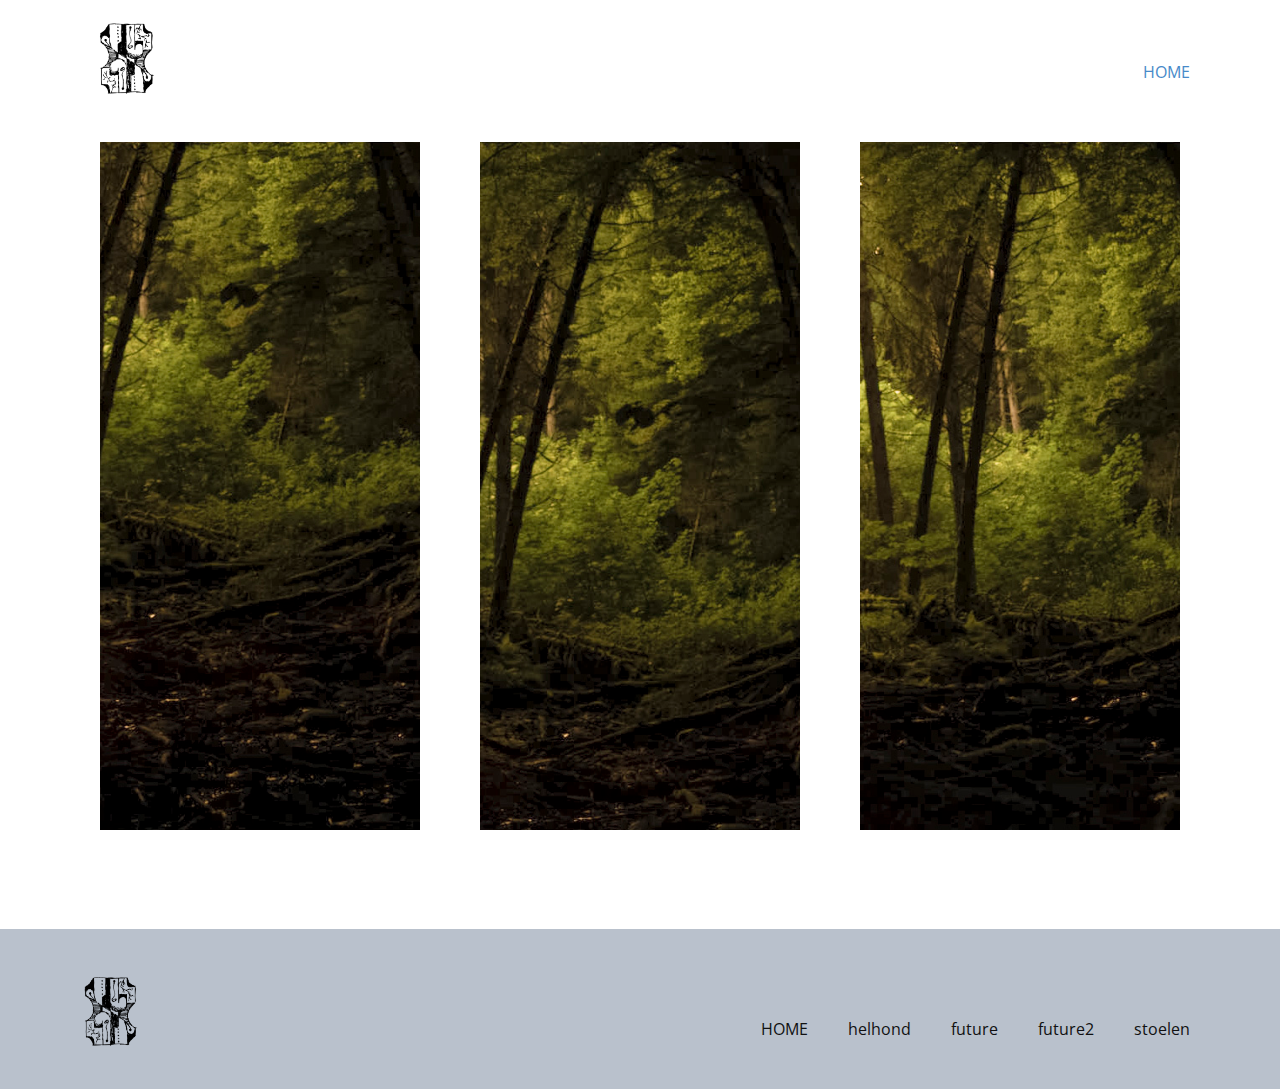
<file: Alter Egon/index.html>
<!DOCTYPE html>
<html style="font-size: 16px;">
  <head>
    <meta name="viewport" content="width=device-width, initial-scale=1.0">
    <meta charset="utf-8">
    <meta name="keywords" content="">
    <meta name="description" content="">
    <meta name="page_type" content="np-template-header-footer-from-plugin">
    <title>HOME</title>
    <link rel="stylesheet" href="nicepage.css" media="screen">
<link rel="stylesheet" href="HOME.css" media="screen">
    <script class="u-script" type="text/javascript" src="jquery.js" defer=""></script>
    <script class="u-script" type="text/javascript" src="nicepage.js" defer=""></script>
    <meta name="generator" content="Nicepage 3.0.9, nicepage.com">
    <link id="u-theme-google-font" rel="stylesheet" href="https://fonts.googleapis.com/css?family=Roboto:100,100i,300,300i,400,400i,500,500i,700,700i,900,900i|Open+Sans:300,300i,400,400i,600,600i,700,700i,800,800i">
    
    
    <script type="application/ld+json">{
		"@context": "http://schema.org",
		"@type": "Organization",
		"name": "",
		"url": "index.html",
		"logo": "images/logo_Tekengebied1.png"
}</script>
    <meta property="og:title" content="HOME">
    <meta property="og:type" content="website">
    <meta name="theme-color" content="#478ac9">
    <link rel="canonical" href="index.html">
    <meta property="og:url" content="index.html">
  </head>
  <body data-home-page="HOME.html" data-home-page-title="HOME" class="u-body"><header class="u-clearfix u-header u-header" id="sec-a62a"><div class="u-clearfix u-sheet u-valign-top u-sheet-1">
        <a href="HOME.html" data-page-id="198209345" class="u-image u-logo u-image-1" data-image-width="1042" data-image-height="1042" title="HOME" target="_blank">
          <img src="images/logo_Tekengebied1.png" class="u-logo-image u-logo-image-1" data-image-width="82">
        </a>
        <nav class="u-menu u-menu-dropdown u-offcanvas u-menu-1">
          <div class="menu-collapse" style="font-size: 1rem; letter-spacing: 0px;">
            <a class="u-button-style u-custom-left-right-menu-spacing u-custom-padding-bottom u-custom-top-bottom-menu-spacing u-nav-link u-text-active-palette-1-base u-text-hover-palette-2-base" href="#">
              <svg><use xmlns:xlink="http://www.w3.org/1999/xlink" xlink:href="#menu-hamburger"></use></svg>
              <svg version="1.1" xmlns="http://www.w3.org/2000/svg" xmlns:xlink="http://www.w3.org/1999/xlink"><defs><symbol id="menu-hamburger" viewBox="0 0 16 16" style="width: 16px; height: 16px;"><rect y="1" width="16" height="2"></rect><rect y="7" width="16" height="2"></rect><rect y="13" width="16" height="2"></rect>
</symbol>
</defs></svg>
            </a>
          </div>
          <div class="u-custom-menu u-nav-container">
            <ul class="u-nav u-unstyled u-nav-1"><li class="u-nav-item"><a class="u-button-style u-nav-link u-text-active-palette-1-base u-text-hover-palette-2-base" href="HOME.html" style="padding: 10px 20px;">HOME</a><div class="u-nav-popup"><ul class="u-h-spacing-20 u-nav u-unstyled u-v-spacing-10 u-nav-2"><li class="u-nav-item"><a class="u-button-style u-nav-link u-white" href="tekeningen.html">tekeningen</a>
</li><li class="u-nav-item"><a class="u-button-style u-nav-link u-white">buildings</a>
</li><li class="u-nav-item"><a class="u-button-style u-nav-link u-white" href="astronoot.html">astronoot</a>
</li><li class="u-nav-item"><a class="u-button-style u-nav-link u-white" href="saltyness.html">saltyness</a>
</li><li class="u-nav-item"><a class="u-button-style u-nav-link u-white" href="contact.html">contact</a>
</li><li class="u-nav-item"><a class="u-button-style u-nav-link u-white" href="helhond.html">helhond</a>
</li><li class="u-nav-item"><a class="u-button-style u-nav-link u-white">future</a>
</li><li class="u-nav-item"><a class="u-button-style u-nav-link u-white">future2</a>
</li><li class="u-nav-item"><a class="u-button-style u-nav-link u-white">stoelen</a>
</li></ul>
</div>
</li></ul>
          </div>
          <div class="u-custom-menu u-nav-container-collapse">
            <div class="u-black u-container-style u-inner-container-layout u-opacity u-opacity-95 u-sidenav">
              <div class="u-sidenav-overflow">
                <div class="u-menu-close"></div>
                <ul class="u-align-center u-nav u-popupmenu-items u-unstyled u-nav-3"><li class="u-nav-item"><a class="u-button-style u-nav-link" href="HOME.html" style="padding: 10px 20px;">HOME</a><div class="u-nav-popup"><ul class="u-h-spacing-20 u-nav u-unstyled u-v-spacing-10 u-nav-4"><li class="u-nav-item"><a class="u-button-style u-nav-link" href="tekeningen.html">tekeningen</a>
</li><li class="u-nav-item"><a class="u-button-style u-nav-link">buildings</a>
</li><li class="u-nav-item"><a class="u-button-style u-nav-link" href="astronoot.html">astronoot</a>
</li><li class="u-nav-item"><a class="u-button-style u-nav-link" href="saltyness.html">saltyness</a>
</li><li class="u-nav-item"><a class="u-button-style u-nav-link" href="contact.html">contact</a>
</li><li class="u-nav-item"><a class="u-button-style u-nav-link" href="helhond.html">helhond</a>
</li><li class="u-nav-item"><a class="u-button-style u-nav-link">future</a>
</li><li class="u-nav-item"><a class="u-button-style u-nav-link">future2</a>
</li><li class="u-nav-item"><a class="u-button-style u-nav-link">stoelen</a>
</li></ul>
</div>
</li></ul>
              </div>
            </div>
            <div class="u-black u-menu-overlay u-opacity u-opacity-70"></div>
          </div>
        </nav>
      </div></header>
    <section class="u-clearfix u-section-1" id="sec-10b4">
      <div class="u-clearfix u-sheet u-sheet-1">
        <div class="u-clearfix u-expanded-width u-layout-wrap u-layout-wrap-1">
          <div class="u-layout">
            <div class="u-layout-row">
              <div class="u-container-style u-layout-cell u-size-20 u-layout-cell-1">
                <div class="u-container-layout u-valign-top u-container-layout-1">
                  <img class="u-expand-resize u-expanded-width u-image u-image-1" src="images/bos2_1.jpg" data-image-width="541" data-image-height="820" data-href="tekeningen.html" data-page-id="379126618">
                </div>
              </div>
              <div class="u-container-style u-layout-cell u-size-20 u-layout-cell-2">
                <div class="u-container-layout u-valign-top u-container-layout-2">
                  <img class="u-expand-resize u-expanded-width u-image u-image-2" src="images/bos3_1.jpg" data-image-width="539" data-image-height="817" data-href="astronoot.html" data-page-id="896511449">
                </div>
              </div>
              <div class="u-container-style u-layout-cell u-size-20 u-layout-cell-3">
                <div class="u-container-layout u-valign-top u-container-layout-3">
                  <img class="u-expand-resize u-expanded-width u-image u-image-3" src="images/bos1_1.jpg" data-image-width="539" data-image-height="817" data-href="saltyness.html" data-page-id="2767311030">
                </div>
              </div>
            </div>
          </div>
        </div>
      </div>
    </section>
    
    
    <footer class="u-clearfix u-footer u-palette-5-base" id="sec-2563"><div class="u-clearfix u-sheet u-sheet-1">
        <a href="https://nicepage.com" class="u-image u-logo u-image-1" data-image-width="1042" data-image-height="1042">
          <img src="images/logo_Tekengebied1.png" class="u-logo-image u-logo-image-1" data-image-width="80">
        </a>
        <nav class="u-menu u-menu-dropdown u-offcanvas u-menu-1">
          <div class="menu-collapse">
            <a class="u-button-style u-nav-link" href="#">
              <svg><use xmlns:xlink="http://www.w3.org/1999/xlink" xlink:href="#menu-hamburger"></use></svg>
              <svg version="1.1" xmlns="http://www.w3.org/2000/svg" xmlns:xlink="http://www.w3.org/1999/xlink"><defs><symbol id="menu-hamburger" viewBox="0 0 16 16" style="width: 16px; height: 16px;"><rect y="1" width="16" height="2"></rect><rect y="7" width="16" height="2"></rect><rect y="13" width="16" height="2"></rect>
</symbol>
</defs></svg>
            </a>
          </div>
          <div class="u-custom-menu u-nav-container">
            <ul class="u-nav u-unstyled"><li class="u-nav-item"><a class="u-button-style u-nav-link" href="HOME.html">HOME</a>
</li><li class="u-nav-item"><a class="u-button-style u-nav-link" href="helhond.html">helhond</a>
</li><li class="u-nav-item"><a class="u-button-style u-nav-link" href="">future</a>
</li><li class="u-nav-item"><a class="u-button-style u-nav-link" href="">future2</a>
</li><li class="u-nav-item"><a class="u-button-style u-nav-link" href="">stoelen</a>
</li></ul>
          </div>
          <div class="u-custom-menu u-nav-container-collapse">
            <div class="u-black u-container-style u-inner-container-layout u-opacity u-opacity-95 u-sidenav">
              <div class="u-sidenav-overflow">
                <div class="u-menu-close"></div>
                <ul class="u-align-center u-nav u-popupmenu-items u-unstyled u-nav-2"><li class="u-nav-item"><a class="u-button-style u-nav-link" href="HOME.html">HOME</a>
</li></ul>

  </body>
</html>
</file>
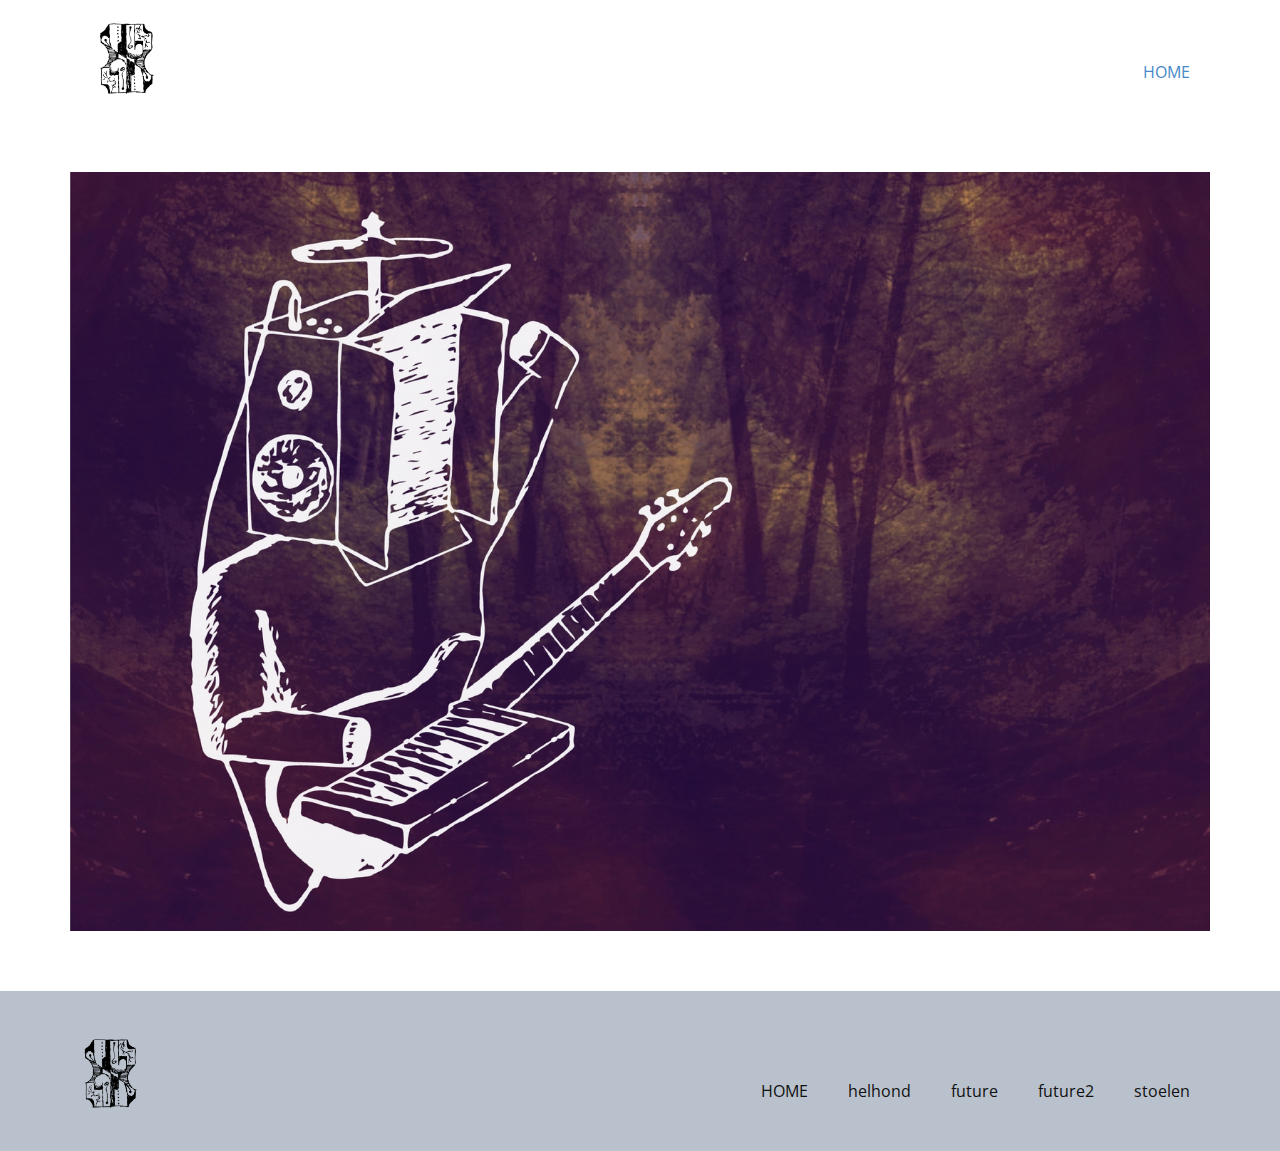
<file: Alter Egon/astronoot.html>
<!DOCTYPE html>
<html style="font-size: 16px;">
  <head>
    <meta name="viewport" content="width=device-width, initial-scale=1.0">
    <meta charset="utf-8">
    <meta name="keywords" content="">
    <meta name="description" content="">
    <meta name="page_type" content="np-template-header-footer-from-plugin">
    <title>astronoot</title>
    <link rel="stylesheet" href="nicepage.css" media="screen">
<link rel="stylesheet" href="astronoot.css" media="screen">
    <script class="u-script" type="text/javascript" src="jquery.js" defer=""></script>
    <script class="u-script" type="text/javascript" src="nicepage.js" defer=""></script>
    <meta name="generator" content="Nicepage 3.0.9, nicepage.com">
    <link id="u-theme-google-font" rel="stylesheet" href="https://fonts.googleapis.com/css?family=Roboto:100,100i,300,300i,400,400i,500,500i,700,700i,900,900i|Open+Sans:300,300i,400,400i,600,600i,700,700i,800,800i">
    
    
    <script type="application/ld+json">{
		"@context": "http://schema.org",
		"@type": "Organization",
		"name": "",
		"url": "index.html",
		"logo": "images/logo_Tekengebied1.png"
}</script>
    <meta property="og:title" content="astronoot">
    <meta property="og:type" content="website">
    <meta name="theme-color" content="#478ac9">
    <link rel="canonical" href="index.html">
    <meta property="og:url" content="index.html">
  </head>
  <body class="u-body"><header class="u-clearfix u-header u-header" id="sec-a62a"><div class="u-clearfix u-sheet u-valign-top u-sheet-1">
        <a href="HOME.html" data-page-id="198209345" class="u-image u-logo u-image-1" data-image-width="1042" data-image-height="1042" title="HOME" target="_blank">
          <img src="images/logo_Tekengebied1.png" class="u-logo-image u-logo-image-1" data-image-width="82">
        </a>
        <nav class="u-menu u-menu-dropdown u-offcanvas u-menu-1">
          <div class="menu-collapse" style="font-size: 1rem; letter-spacing: 0px;">
            <a class="u-button-style u-custom-left-right-menu-spacing u-custom-padding-bottom u-custom-top-bottom-menu-spacing u-nav-link u-text-active-palette-1-base u-text-hover-palette-2-base" href="#">
              <svg><use xmlns:xlink="http://www.w3.org/1999/xlink" xlink:href="#menu-hamburger"></use></svg>
              <svg version="1.1" xmlns="http://www.w3.org/2000/svg" xmlns:xlink="http://www.w3.org/1999/xlink"><defs><symbol id="menu-hamburger" viewBox="0 0 16 16" style="width: 16px; height: 16px;"><rect y="1" width="16" height="2"></rect><rect y="7" width="16" height="2"></rect><rect y="13" width="16" height="2"></rect>
</symbol>
</defs></svg>
            </a>
          </div>
          <div class="u-custom-menu u-nav-container">
            <ul class="u-nav u-unstyled u-nav-1"><li class="u-nav-item"><a class="u-button-style u-nav-link u-text-active-palette-1-base u-text-hover-palette-2-base" href="HOME.html" style="padding: 10px 20px;">HOME</a><div class="u-nav-popup"><ul class="u-h-spacing-20 u-nav u-unstyled u-v-spacing-10 u-nav-2"><li class="u-nav-item"><a class="u-button-style u-nav-link u-white" href="tekeningen.html">tekeningen</a>
</li><li class="u-nav-item"><a class="u-button-style u-nav-link u-white">buildings</a>
</li><li class="u-nav-item"><a class="u-button-style u-nav-link u-white" href="astronoot.html">astronoot</a>
</li><li class="u-nav-item"><a class="u-button-style u-nav-link u-white" href="saltyness.html">saltyness</a>
</li><li class="u-nav-item"><a class="u-button-style u-nav-link u-white" href="contact.html">contact</a>
</li><li class="u-nav-item"><a class="u-button-style u-nav-link u-white" href="helhond.html">helhond</a>
</li><li class="u-nav-item"><a class="u-button-style u-nav-link u-white">future</a>
</li><li class="u-nav-item"><a class="u-button-style u-nav-link u-white">future2</a>
</li><li class="u-nav-item"><a class="u-button-style u-nav-link u-white">stoelen</a>
</li></ul>
</div>
</li></ul>
          </div>
          <div class="u-custom-menu u-nav-container-collapse">
            <div class="u-black u-container-style u-inner-container-layout u-opacity u-opacity-95 u-sidenav">
              <div class="u-sidenav-overflow">
                <div class="u-menu-close"></div>
                <ul class="u-align-center u-nav u-popupmenu-items u-unstyled u-nav-3"><li class="u-nav-item"><a class="u-button-style u-nav-link" href="HOME.html" style="padding: 10px 20px;">HOME</a><div class="u-nav-popup"><ul class="u-h-spacing-20 u-nav u-unstyled u-v-spacing-10 u-nav-4"><li class="u-nav-item"><a class="u-button-style u-nav-link" href="tekeningen.html">tekeningen</a>
</li><li class="u-nav-item"><a class="u-button-style u-nav-link">buildings</a>
</li><li class="u-nav-item"><a class="u-button-style u-nav-link" href="astronoot.html">astronoot</a>
</li><li class="u-nav-item"><a class="u-button-style u-nav-link" href="saltyness.html">saltyness</a>
</li><li class="u-nav-item"><a class="u-button-style u-nav-link" href="contact.html">contact</a>
</li><li class="u-nav-item"><a class="u-button-style u-nav-link" href="helhond.html">helhond</a>
</li><li class="u-nav-item"><a class="u-button-style u-nav-link">future</a>
</li><li class="u-nav-item"><a class="u-button-style u-nav-link">future2</a>
</li><li class="u-nav-item"><a class="u-button-style u-nav-link">stoelen</a>
</li></ul>
</div>
</li></ul>
              </div>
            </div>
            <div class="u-black u-menu-overlay u-opacity u-opacity-70"></div>
          </div>
        </nav>
      </div></header>
    <section class="u-clearfix u-section-1" id="sec-7855">
      <div class="u-clearfix u-sheet u-valign-middle u-sheet-1">
        <img class="u-expand-resize u-expanded-width u-image u-image-1" src="images/astronootnos_Tekengebied1.jpg" data-image-width="4443" data-image-height="3372">
        <div class="u-opacity u-opacity-0 u-palette-1-base u-shape u-shape-rectangle u-shape-1" data-href="https://soundcloud.com/egon-jacque-8300/posts"></div>
      </div>
    </section>
    
    
    <footer class="u-clearfix u-footer u-palette-5-base" id="sec-2563"><div class="u-clearfix u-sheet u-sheet-1">
        <a href="https://nicepage.com" class="u-image u-logo u-image-1" data-image-width="1042" data-image-height="1042">
          <img src="images/logo_Tekengebied1.png" class="u-logo-image u-logo-image-1" data-image-width="80">
        </a>
        <nav class="u-menu u-menu-dropdown u-offcanvas u-menu-1">
          <div class="menu-collapse">
            <a class="u-button-style u-nav-link" href="#">
              <svg><use xmlns:xlink="http://www.w3.org/1999/xlink" xlink:href="#menu-hamburger"></use></svg>
              <svg version="1.1" xmlns="http://www.w3.org/2000/svg" xmlns:xlink="http://www.w3.org/1999/xlink"><defs><symbol id="menu-hamburger" viewBox="0 0 16 16" style="width: 16px; height: 16px;"><rect y="1" width="16" height="2"></rect><rect y="7" width="16" height="2"></rect><rect y="13" width="16" height="2"></rect>
</symbol>
</defs></svg>
            </a>
          </div>
          <div class="u-custom-menu u-nav-container">
            <ul class="u-nav u-unstyled"><li class="u-nav-item"><a class="u-button-style u-nav-link" href="HOME.html">HOME</a>
</li><li class="u-nav-item"><a class="u-button-style u-nav-link" href="helhond.html">helhond</a>
</li><li class="u-nav-item"><a class="u-button-style u-nav-link" href="">future</a>
</li><li class="u-nav-item"><a class="u-button-style u-nav-link" href="">future2</a>
</li><li class="u-nav-item"><a class="u-button-style u-nav-link" href="">stoelen</a>
</li></ul>
          </div>
          <div class="u-custom-menu u-nav-container-collapse">
            <div class="u-black u-container-style u-inner-container-layout u-opacity u-opacity-95 u-sidenav">
              <div class="u-sidenav-overflow">
                <div class="u-menu-close"></div>
                <ul class="u-align-center u-nav u-popupmenu-items u-unstyled u-nav-2"><li class="u-nav-item"><a class="u-button-style u-nav-link" href="HOME.html">HOME</a>
</li></ul>

  </body>
</html>
</file>
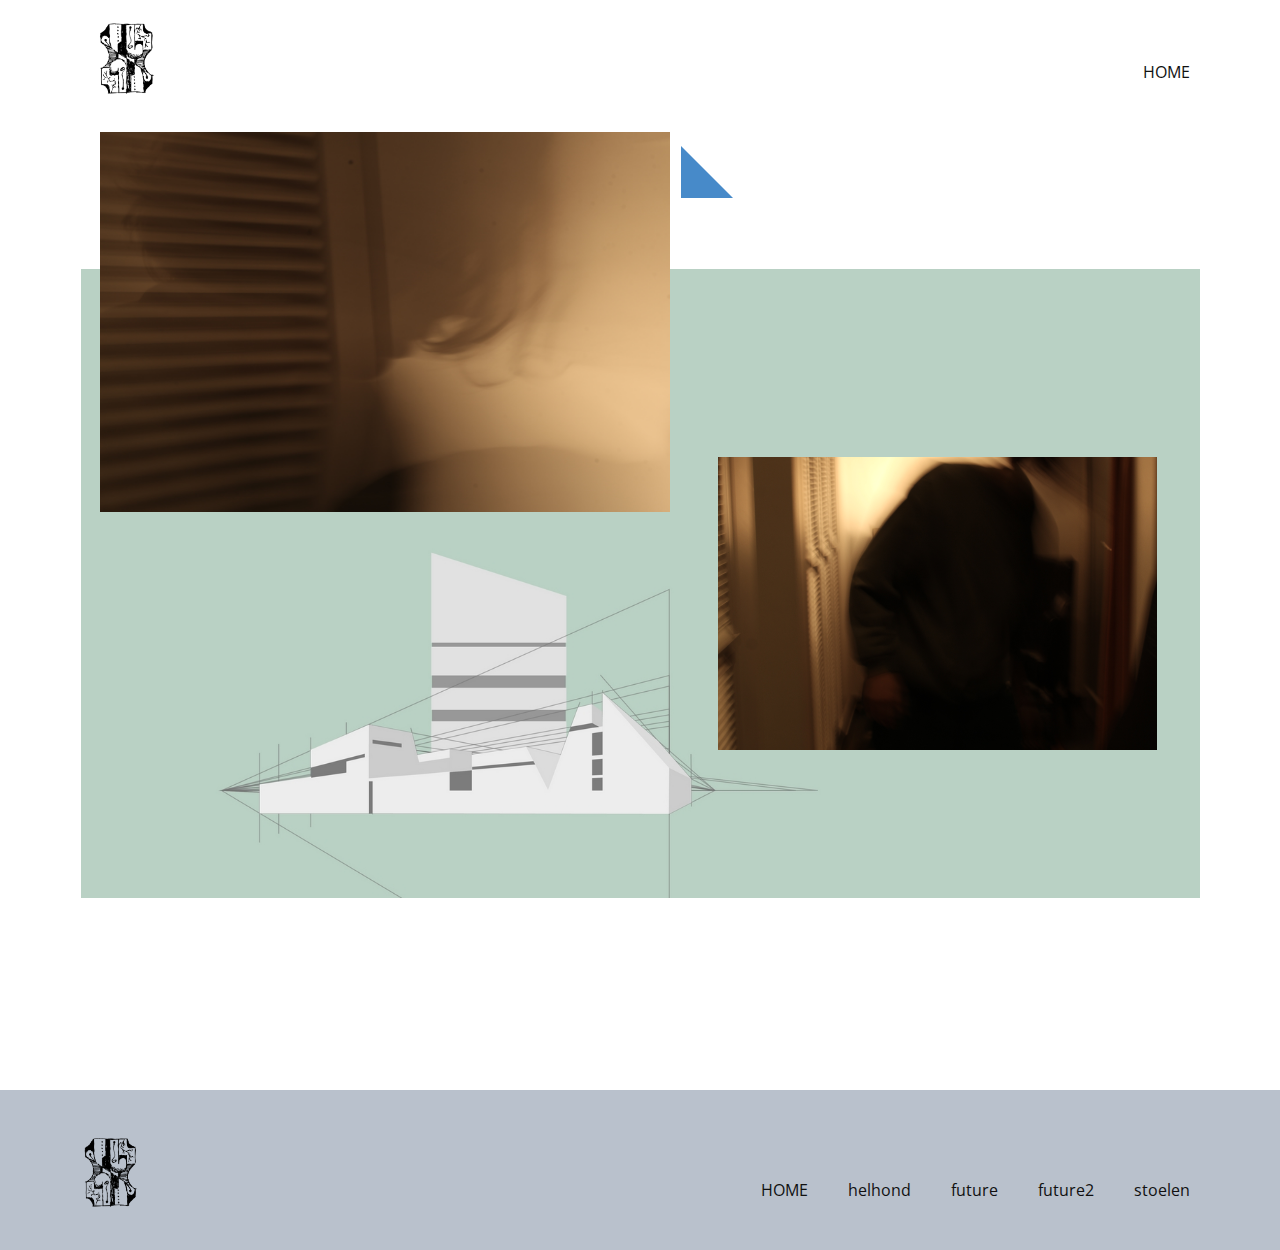
<file: Alter Egon/future.html>
<!DOCTYPE html>
<html style="font-size: 16px;">
  <head>
    <meta name="viewport" content="width=device-width, initial-scale=1.0">
    <meta charset="utf-8">
    <meta name="keywords" content="">
    <meta name="description" content="">
    <meta name="page_type" content="np-template-header-footer-from-plugin">
    <title>future</title>
    <link rel="stylesheet" href="nicepage.css" media="screen">
<link rel="stylesheet" href="future.css" media="screen">
    <script class="u-script" type="text/javascript" src="jquery.js" defer=""></script>
    <script class="u-script" type="text/javascript" src="nicepage.js" defer=""></script>
    <meta name="generator" content="Nicepage 3.0.9, nicepage.com">
    <link id="u-theme-google-font" rel="stylesheet" href="https://fonts.googleapis.com/css?family=Roboto:100,100i,300,300i,400,400i,500,500i,700,700i,900,900i|Open+Sans:300,300i,400,400i,600,600i,700,700i,800,800i">
    
    
    <script type="application/ld+json">{
		"@context": "http://schema.org",
		"@type": "Organization",
		"name": "",
		"url": "index.html",
		"logo": "images/logo_Tekengebied1.png"
}</script>
    <meta property="og:title" content="future">
    <meta property="og:type" content="website">
    <meta name="theme-color" content="#478ac9">
    <link rel="canonical" href="index.html">
    <meta property="og:url" content="index.html">
  </head>
  <body class="u-body"><header class="u-clearfix u-header u-header" id="sec-a62a"><div class="u-clearfix u-sheet u-valign-top u-sheet-1">
        <a href="HOME.html" data-page-id="198209345" class="u-image u-logo u-image-1" data-image-width="1042" data-image-height="1042" title="HOME" target="_blank">
          <img src="images/logo_Tekengebied1.png" class="u-logo-image u-logo-image-1" data-image-width="82">
        </a>
        <nav class="u-menu u-menu-dropdown u-offcanvas u-menu-1">
          <div class="menu-collapse" style="font-size: 1rem; letter-spacing: 0px;">
            <a class="u-button-style u-custom-left-right-menu-spacing u-custom-padding-bottom u-custom-top-bottom-menu-spacing u-nav-link u-text-active-palette-1-base u-text-hover-palette-2-base" href="#">
              <svg><use xmlns:xlink="http://www.w3.org/1999/xlink" xlink:href="#menu-hamburger"></use></svg>
              <svg version="1.1" xmlns="http://www.w3.org/2000/svg" xmlns:xlink="http://www.w3.org/1999/xlink"><defs><symbol id="menu-hamburger" viewBox="0 0 16 16" style="width: 16px; height: 16px;"><rect y="1" width="16" height="2"></rect><rect y="7" width="16" height="2"></rect><rect y="13" width="16" height="2"></rect>
</symbol>
</defs></svg>
            </a>
          </div>
          <div class="u-custom-menu u-nav-container">
            <ul class="u-nav u-unstyled u-nav-1"><li class="u-nav-item"><a class="u-button-style u-nav-link u-text-active-palette-1-base u-text-hover-palette-2-base" href="HOME.html" style="padding: 10px 20px;">HOME</a><div class="u-nav-popup"><ul class="u-h-spacing-20 u-nav u-unstyled u-v-spacing-10 u-nav-2"><li class="u-nav-item"><a class="u-button-style u-nav-link u-white" href="tekeningen.html">tekeningen</a>
</li><li class="u-nav-item"><a class="u-button-style u-nav-link u-white">buildings</a>
</li><li class="u-nav-item"><a class="u-button-style u-nav-link u-white" href="astronoot.html">astronoot</a>
</li><li class="u-nav-item"><a class="u-button-style u-nav-link u-white" href="saltyness.html">saltyness</a>
</li><li class="u-nav-item"><a class="u-button-style u-nav-link u-white" href="contact.html">contact</a>
</li><li class="u-nav-item"><a class="u-button-style u-nav-link u-white" href="helhond.html">helhond</a>
</li><li class="u-nav-item"><a class="u-button-style u-nav-link u-white">future</a>
</li><li class="u-nav-item"><a class="u-button-style u-nav-link u-white">future2</a>
</li><li class="u-nav-item"><a class="u-button-style u-nav-link u-white">stoelen</a>
</li></ul>
</div>
</li></ul>
          </div>
          <div class="u-custom-menu u-nav-container-collapse">
            <div class="u-black u-container-style u-inner-container-layout u-opacity u-opacity-95 u-sidenav">
              <div class="u-sidenav-overflow">
                <div class="u-menu-close"></div>
                <ul class="u-align-center u-nav u-popupmenu-items u-unstyled u-nav-3"><li class="u-nav-item"><a class="u-button-style u-nav-link" href="HOME.html" style="padding: 10px 20px;">HOME</a><div class="u-nav-popup"><ul class="u-h-spacing-20 u-nav u-unstyled u-v-spacing-10 u-nav-4"><li class="u-nav-item"><a class="u-button-style u-nav-link" href="tekeningen.html">tekeningen</a>
</li><li class="u-nav-item"><a class="u-button-style u-nav-link">buildings</a>
</li><li class="u-nav-item"><a class="u-button-style u-nav-link" href="astronoot.html">astronoot</a>
</li><li class="u-nav-item"><a class="u-button-style u-nav-link" href="saltyness.html">saltyness</a>
</li><li class="u-nav-item"><a class="u-button-style u-nav-link" href="contact.html">contact</a>
</li><li class="u-nav-item"><a class="u-button-style u-nav-link" href="helhond.html">helhond</a>
</li><li class="u-nav-item"><a class="u-button-style u-nav-link">future</a>
</li><li class="u-nav-item"><a class="u-button-style u-nav-link">future2</a>
</li><li class="u-nav-item"><a class="u-button-style u-nav-link">stoelen</a>
</li></ul>
</div>
</li></ul>
              </div>
            </div>
            <div class="u-black u-menu-overlay u-opacity u-opacity-70"></div>
          </div>
        </nav>
      </div></header>
    <section class="u-align-left u-clearfix u-section-1" id="sec-ae0f">
      <div class="u-clearfix u-sheet u-sheet-1">
        <img src="images/gebouw_Tekengebied11.jpg" alt="" class="u-image u-image-default u-image-1" data-image-width="5692" data-image-height="3200">
        <img src="images/IMG_0208.JPG" alt="" class="u-image u-image-default u-image-2" data-image-width="5184" data-image-height="3456" data-href="future2.html" data-page-id="603223952">
        <img src="images/IMG_0219.JPG" alt="" class="u-image u-image-default u-image-3" data-image-width="1600" data-image-height="1067">
        <div class="u-shape u-shape-svg u-text-palette-1-base u-shape-1">
          <svg class="u-svg-link" preserveAspectRatio="none" viewBox="0 0 160 160" style=""><use xmlns:xlink="http://www.w3.org/1999/xlink" xlink:href="#svg-143c"></use></svg>
          <svg xmlns="http://www.w3.org/2000/svg" xmlns:xlink="http://www.w3.org/1999/xlink" version="1.1" xml:space="preserve" class="u-svg-content" viewBox="0 0 160 160" x="0px" y="0px" id="svg-143c"><path d="M160,160H0V0L160,160z"></path></svg>
        </div>
      </div>
    </section>
    
    
    <footer class="u-clearfix u-footer u-palette-5-base" id="sec-2563"><div class="u-clearfix u-sheet u-sheet-1">
        <a href="https://nicepage.com" class="u-image u-logo u-image-1" data-image-width="1042" data-image-height="1042">
          <img src="images/logo_Tekengebied1.png" class="u-logo-image u-logo-image-1" data-image-width="80">
        </a>
        <nav class="u-menu u-menu-dropdown u-offcanvas u-menu-1">
          <div class="menu-collapse">
            <a class="u-button-style u-nav-link" href="#">
              <svg><use xmlns:xlink="http://www.w3.org/1999/xlink" xlink:href="#menu-hamburger"></use></svg>
              <svg version="1.1" xmlns="http://www.w3.org/2000/svg" xmlns:xlink="http://www.w3.org/1999/xlink"><defs><symbol id="menu-hamburger" viewBox="0 0 16 16" style="width: 16px; height: 16px;"><rect y="1" width="16" height="2"></rect><rect y="7" width="16" height="2"></rect><rect y="13" width="16" height="2"></rect>
</symbol>
</defs></svg>
            </a>
          </div>
          <div class="u-custom-menu u-nav-container">
            <ul class="u-nav u-unstyled"><li class="u-nav-item"><a class="u-button-style u-nav-link" href="HOME.html">HOME</a>
</li><li class="u-nav-item"><a class="u-button-style u-nav-link" href="helhond.html">helhond</a>
</li><li class="u-nav-item"><a class="u-button-style u-nav-link" href="">future</a>
</li><li class="u-nav-item"><a class="u-button-style u-nav-link" href="">future2</a>
</li><li class="u-nav-item"><a class="u-button-style u-nav-link" href="">stoelen</a>
</li></ul>
          </div>
          <div class="u-custom-menu u-nav-container-collapse">
            <div class="u-black u-container-style u-inner-container-layout u-opacity u-opacity-95 u-sidenav">
              <div class="u-sidenav-overflow">
                <div class="u-menu-close"></div>
                <ul class="u-align-center u-nav u-popupmenu-items u-unstyled u-nav-2"><li class="u-nav-item"><a class="u-button-style u-nav-link" href="HOME.html">HOME</a>
</li></ul>

  </body>
</html>
</file>
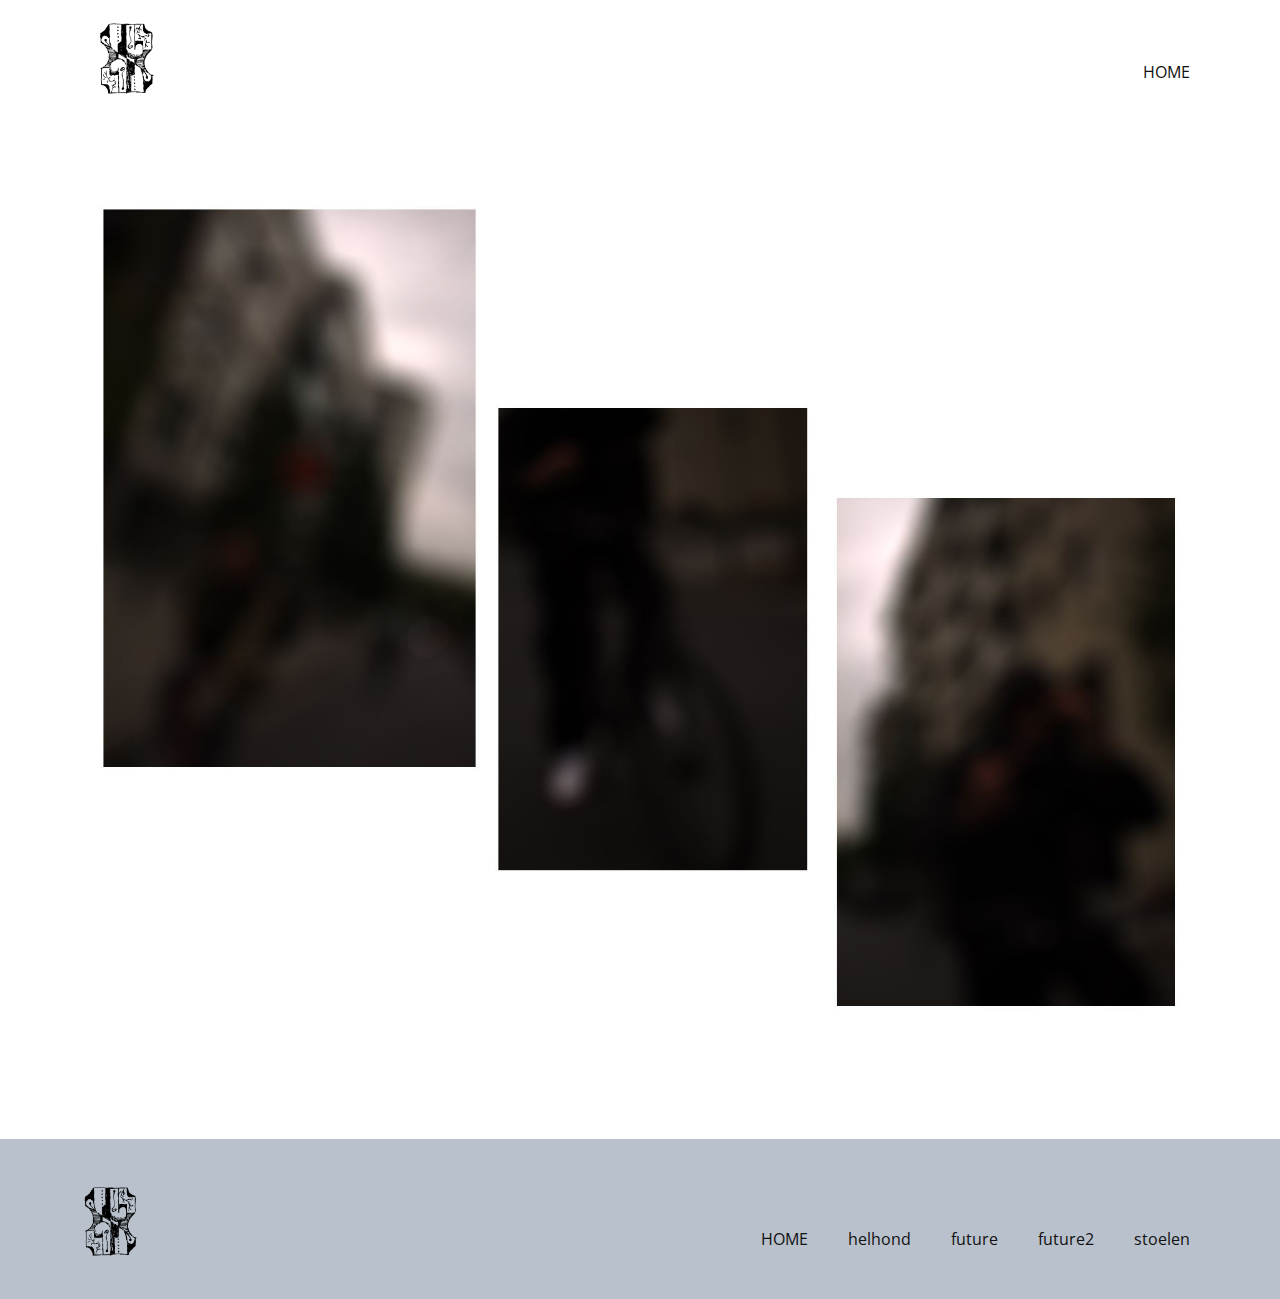
<file: Alter Egon/future2.html>
<!DOCTYPE html>
<html style="font-size: 16px;">
  <head>
    <meta name="viewport" content="width=device-width, initial-scale=1.0">
    <meta charset="utf-8">
    <meta name="keywords" content="">
    <meta name="description" content="">
    <meta name="page_type" content="np-template-header-footer-from-plugin">
    <title>future2</title>
    <link rel="stylesheet" href="nicepage.css" media="screen">
<link rel="stylesheet" href="future2.css" media="screen">
    <script class="u-script" type="text/javascript" src="jquery.js" defer=""></script>
    <script class="u-script" type="text/javascript" src="nicepage.js" defer=""></script>
    <meta name="generator" content="Nicepage 3.0.9, nicepage.com">
    <link id="u-theme-google-font" rel="stylesheet" href="https://fonts.googleapis.com/css?family=Roboto:100,100i,300,300i,400,400i,500,500i,700,700i,900,900i|Open+Sans:300,300i,400,400i,600,600i,700,700i,800,800i">
    
    
    <script type="application/ld+json">{
		"@context": "http://schema.org",
		"@type": "Organization",
		"name": "",
		"url": "index.html",
		"logo": "images/logo_Tekengebied1.png"
}</script>
    <meta property="og:title" content="future2">
    <meta property="og:type" content="website">
    <meta name="theme-color" content="#478ac9">
    <link rel="canonical" href="index.html">
    <meta property="og:url" content="index.html">
  </head>
  <body class="u-body"><header class="u-clearfix u-header u-header" id="sec-a62a"><div class="u-clearfix u-sheet u-valign-top u-sheet-1">
        <a href="HOME.html" data-page-id="198209345" class="u-image u-logo u-image-1" data-image-width="1042" data-image-height="1042" title="HOME" target="_blank">
          <img src="images/logo_Tekengebied1.png" class="u-logo-image u-logo-image-1" data-image-width="82">
        </a>
        <nav class="u-menu u-menu-dropdown u-offcanvas u-menu-1">
          <div class="menu-collapse" style="font-size: 1rem; letter-spacing: 0px;">
            <a class="u-button-style u-custom-left-right-menu-spacing u-custom-padding-bottom u-custom-top-bottom-menu-spacing u-nav-link u-text-active-palette-1-base u-text-hover-palette-2-base" href="#">
              <svg><use xmlns:xlink="http://www.w3.org/1999/xlink" xlink:href="#menu-hamburger"></use></svg>
              <svg version="1.1" xmlns="http://www.w3.org/2000/svg" xmlns:xlink="http://www.w3.org/1999/xlink"><defs><symbol id="menu-hamburger" viewBox="0 0 16 16" style="width: 16px; height: 16px;"><rect y="1" width="16" height="2"></rect><rect y="7" width="16" height="2"></rect><rect y="13" width="16" height="2"></rect>
</symbol>
</defs></svg>
            </a>
          </div>
          <div class="u-custom-menu u-nav-container">
            <ul class="u-nav u-unstyled u-nav-1"><li class="u-nav-item"><a class="u-button-style u-nav-link u-text-active-palette-1-base u-text-hover-palette-2-base" href="HOME.html" style="padding: 10px 20px;">HOME</a><div class="u-nav-popup"><ul class="u-h-spacing-20 u-nav u-unstyled u-v-spacing-10 u-nav-2"><li class="u-nav-item"><a class="u-button-style u-nav-link u-white" href="tekeningen.html">tekeningen</a>
</li><li class="u-nav-item"><a class="u-button-style u-nav-link u-white">buildings</a>
</li><li class="u-nav-item"><a class="u-button-style u-nav-link u-white" href="astronoot.html">astronoot</a>
</li><li class="u-nav-item"><a class="u-button-style u-nav-link u-white" href="saltyness.html">saltyness</a>
</li><li class="u-nav-item"><a class="u-button-style u-nav-link u-white" href="contact.html">contact</a>
</li><li class="u-nav-item"><a class="u-button-style u-nav-link u-white" href="helhond.html">helhond</a>
</li><li class="u-nav-item"><a class="u-button-style u-nav-link u-white">future</a>
</li><li class="u-nav-item"><a class="u-button-style u-nav-link u-white">future2</a>
</li><li class="u-nav-item"><a class="u-button-style u-nav-link u-white">stoelen</a>
</li></ul>
</div>
</li></ul>
          </div>
          <div class="u-custom-menu u-nav-container-collapse">
            <div class="u-black u-container-style u-inner-container-layout u-opacity u-opacity-95 u-sidenav">
              <div class="u-sidenav-overflow">
                <div class="u-menu-close"></div>
                <ul class="u-align-center u-nav u-popupmenu-items u-unstyled u-nav-3"><li class="u-nav-item"><a class="u-button-style u-nav-link" href="HOME.html" style="padding: 10px 20px;">HOME</a><div class="u-nav-popup"><ul class="u-h-spacing-20 u-nav u-unstyled u-v-spacing-10 u-nav-4"><li class="u-nav-item"><a class="u-button-style u-nav-link" href="tekeningen.html">tekeningen</a>
</li><li class="u-nav-item"><a class="u-button-style u-nav-link">buildings</a>
</li><li class="u-nav-item"><a class="u-button-style u-nav-link" href="astronoot.html">astronoot</a>
</li><li class="u-nav-item"><a class="u-button-style u-nav-link" href="saltyness.html">saltyness</a>
</li><li class="u-nav-item"><a class="u-button-style u-nav-link" href="contact.html">contact</a>
</li><li class="u-nav-item"><a class="u-button-style u-nav-link" href="helhond.html">helhond</a>
</li><li class="u-nav-item"><a class="u-button-style u-nav-link">future</a>
</li><li class="u-nav-item"><a class="u-button-style u-nav-link">future2</a>
</li><li class="u-nav-item"><a class="u-button-style u-nav-link">stoelen</a>
</li></ul>
</div>
</li></ul>
              </div>
            </div>
            <div class="u-black u-menu-overlay u-opacity u-opacity-70"></div>
          </div>
        </nav>
      </div></header>
    <section class="u-clearfix u-section-1" id="sec-2549">
      <div class="u-clearfix u-sheet u-sheet-1">
        <img src="images/alvar3.JPG" alt="" class="u-image u-image-default u-image-1" data-image-width="552" data-image-height="820">
        <img src="images/alvar.JPG" alt="" class="u-image u-image-default u-image-2" data-image-width="551" data-image-height="820">
        <img src="images/alvar2.JPG" alt="" class="u-image u-image-default u-image-3" data-image-width="556" data-image-height="822">
      </div>
    </section>
    
    
    <footer class="u-clearfix u-footer u-palette-5-base" id="sec-2563"><div class="u-clearfix u-sheet u-sheet-1">
        <a href="https://nicepage.com" class="u-image u-logo u-image-1" data-image-width="1042" data-image-height="1042">
          <img src="images/logo_Tekengebied1.png" class="u-logo-image u-logo-image-1" data-image-width="80">
        </a>
        <nav class="u-menu u-menu-dropdown u-offcanvas u-menu-1">
          <div class="menu-collapse">
            <a class="u-button-style u-nav-link" href="#">
              <svg><use xmlns:xlink="http://www.w3.org/1999/xlink" xlink:href="#menu-hamburger"></use></svg>
              <svg version="1.1" xmlns="http://www.w3.org/2000/svg" xmlns:xlink="http://www.w3.org/1999/xlink"><defs><symbol id="menu-hamburger" viewBox="0 0 16 16" style="width: 16px; height: 16px;"><rect y="1" width="16" height="2"></rect><rect y="7" width="16" height="2"></rect><rect y="13" width="16" height="2"></rect>
</symbol>
</defs></svg>
            </a>
          </div>
          <div class="u-custom-menu u-nav-container">
            <ul class="u-nav u-unstyled"><li class="u-nav-item"><a class="u-button-style u-nav-link" href="HOME.html">HOME</a>
</li><li class="u-nav-item"><a class="u-button-style u-nav-link" href="helhond.html">helhond</a>
</li><li class="u-nav-item"><a class="u-button-style u-nav-link" href="">future</a>
</li><li class="u-nav-item"><a class="u-button-style u-nav-link" href="">future2</a>
</li><li class="u-nav-item"><a class="u-button-style u-nav-link" href="">stoelen</a>
</li></ul>
          </div>
          <div class="u-custom-menu u-nav-container-collapse">
            <div class="u-black u-container-style u-inner-container-layout u-opacity u-opacity-95 u-sidenav">
              <div class="u-sidenav-overflow">
                <div class="u-menu-close"></div>
                <ul class="u-align-center u-nav u-popupmenu-items u-unstyled u-nav-2"><li class="u-nav-item"><a class="u-button-style u-nav-link" href="HOME.html">HOME</a>
</li></ul>

  </body>
</html>
</file>
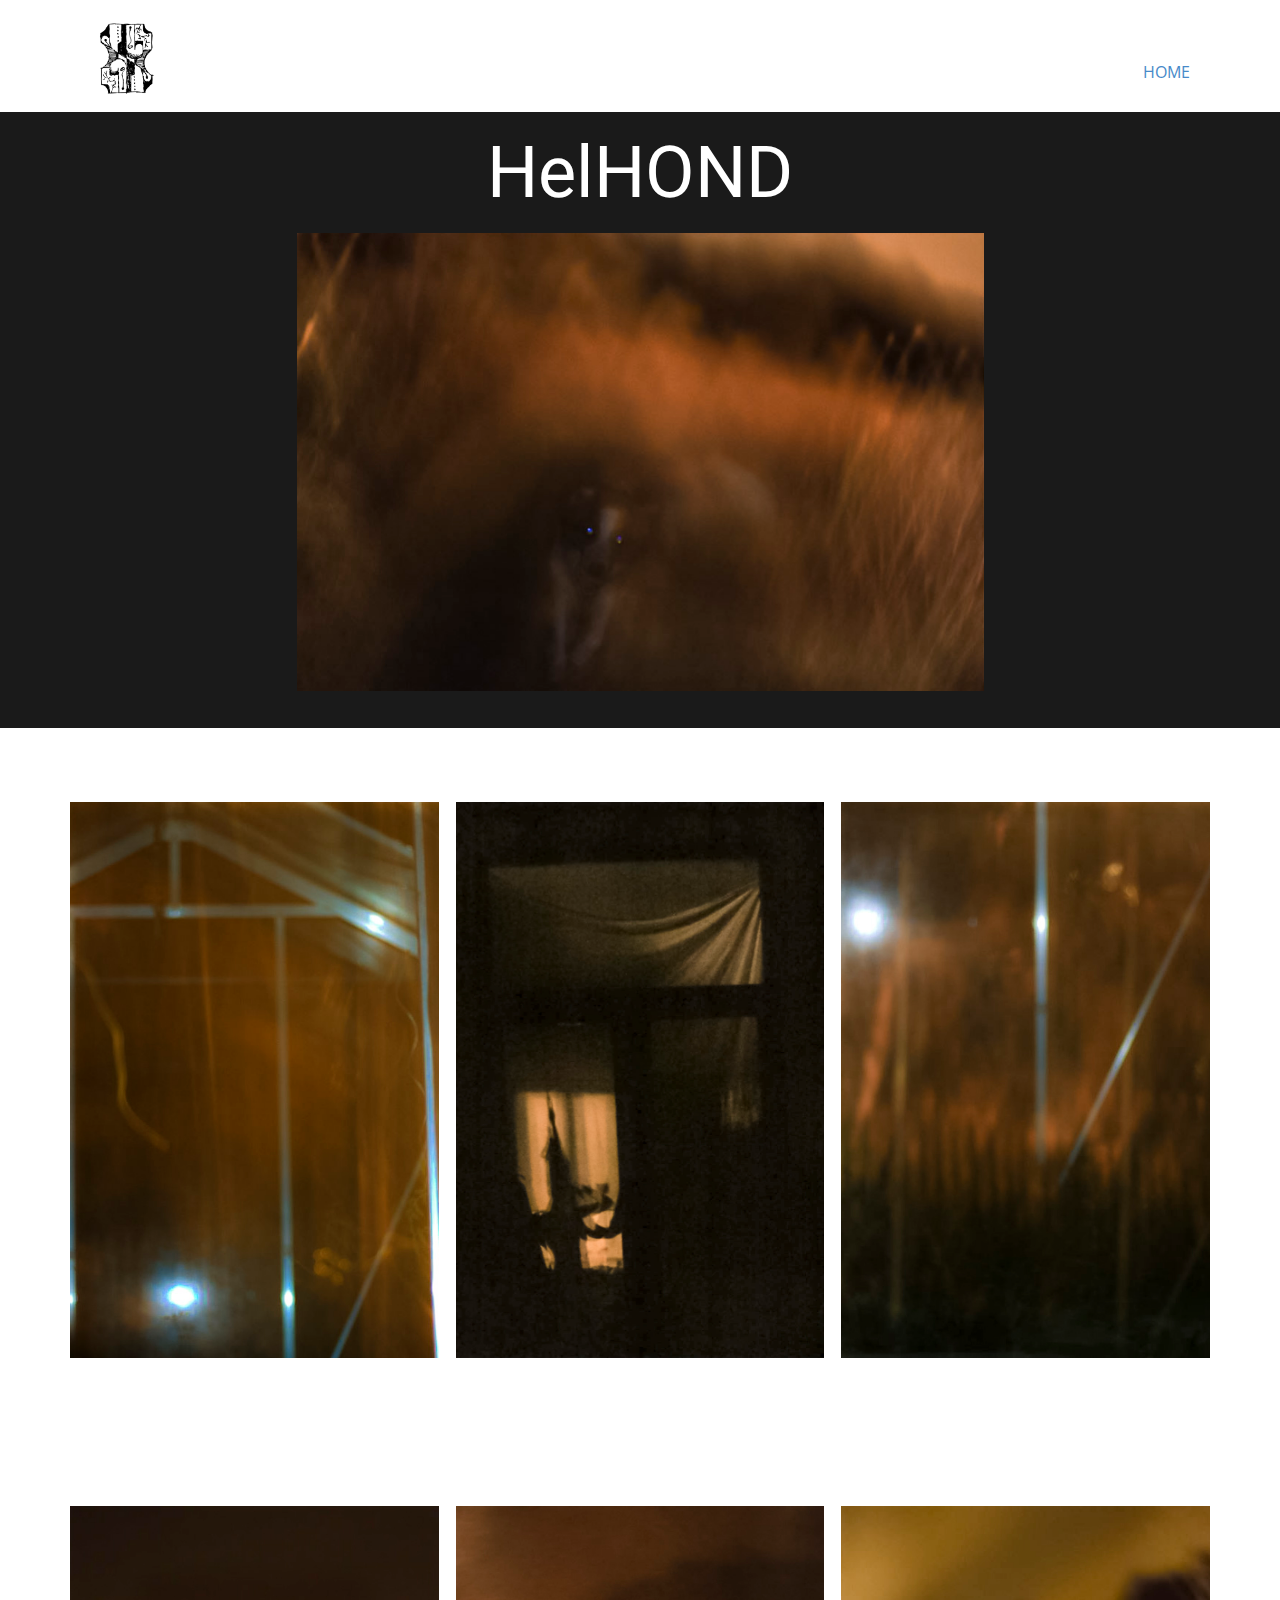
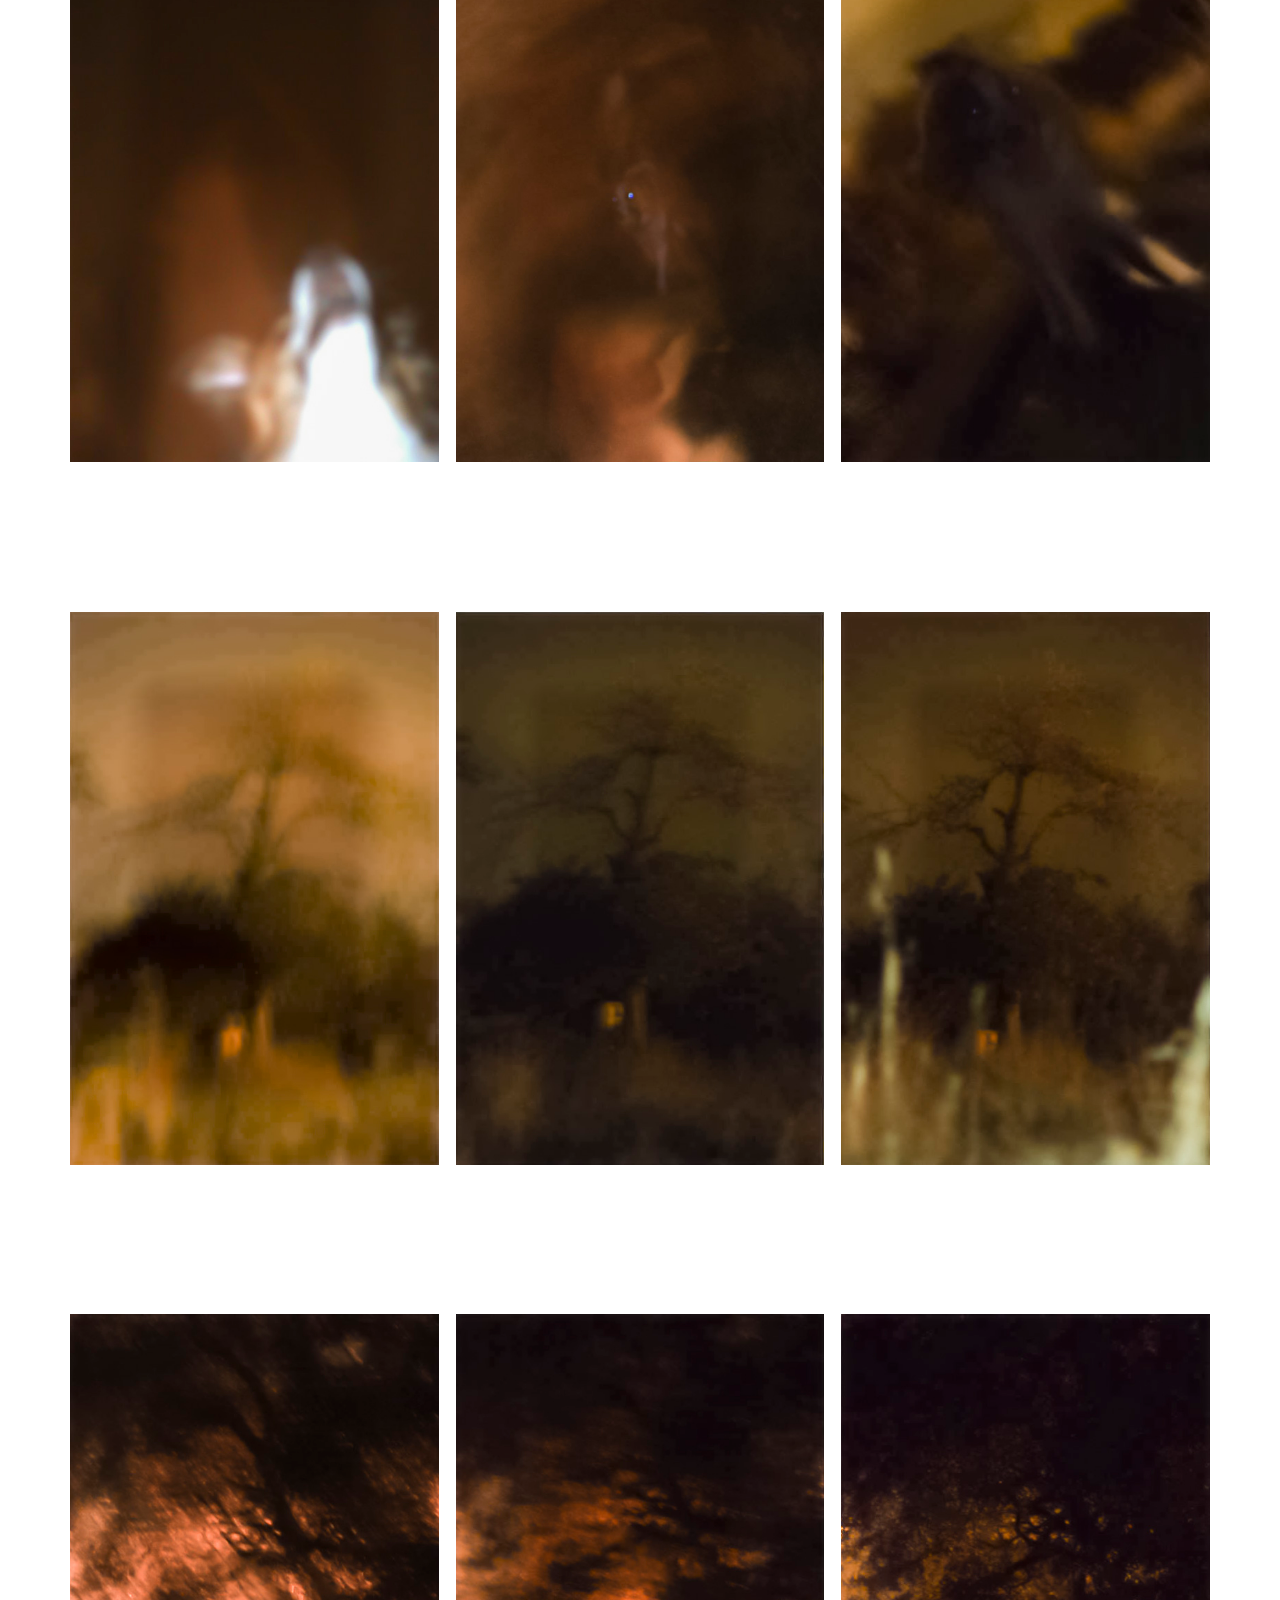
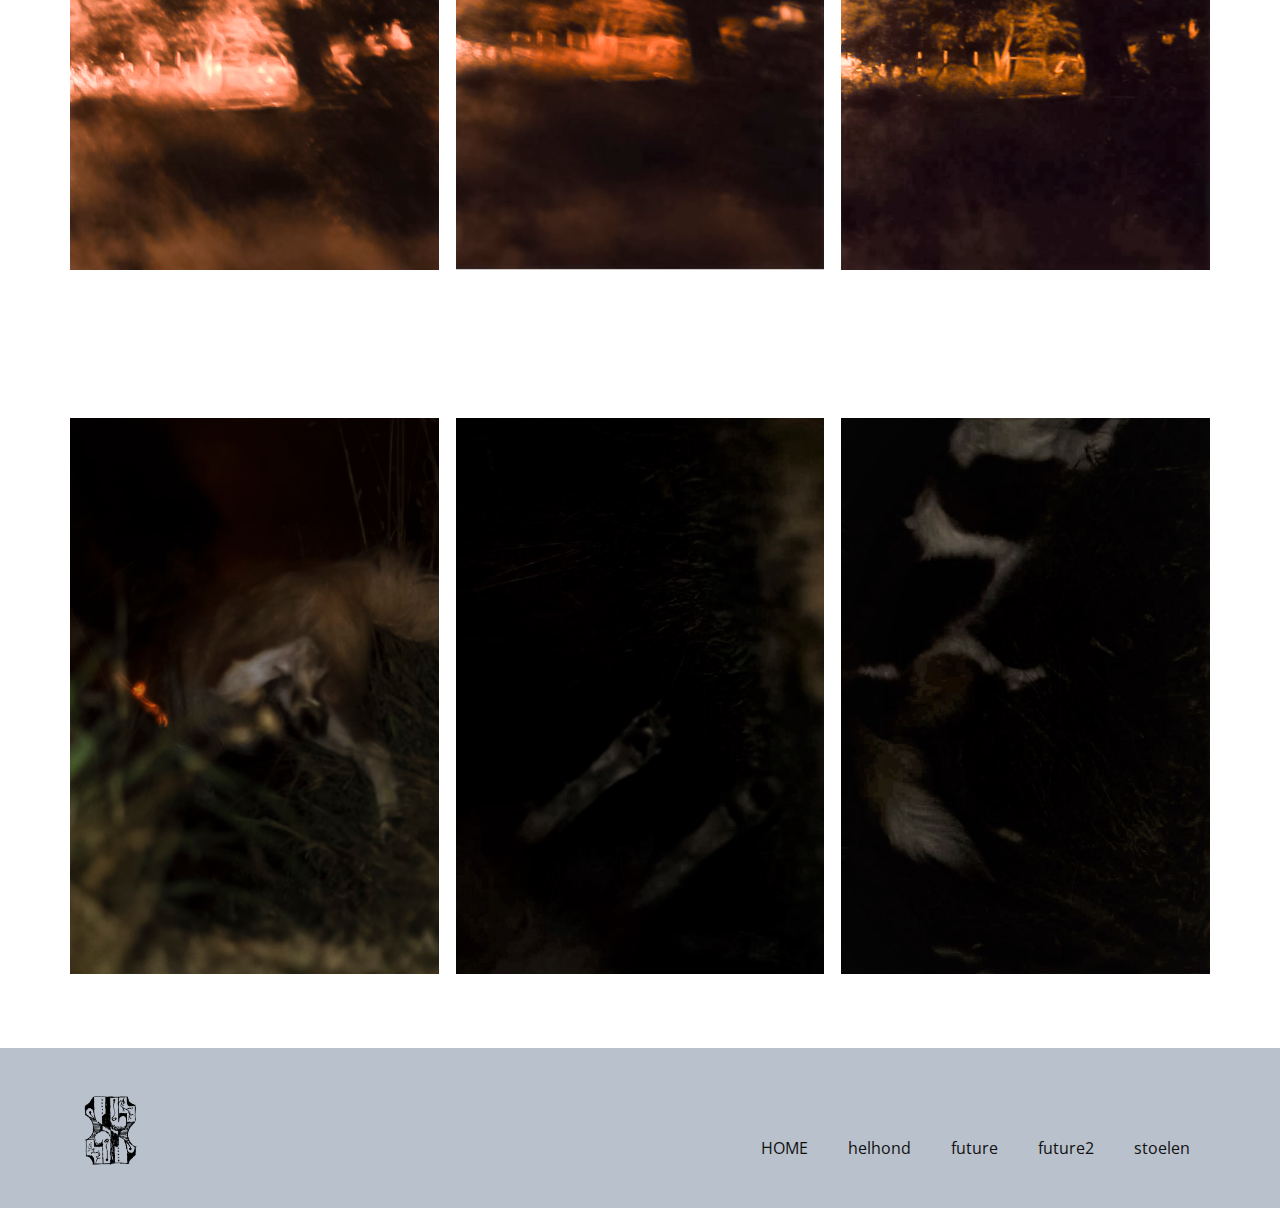
<file: Alter Egon/helhond.html>
<!DOCTYPE html>
<html style="font-size: 16px;">
  <head>
    <meta name="viewport" content="width=device-width, initial-scale=1.0">
    <meta charset="utf-8">
    <meta name="keywords" content="HelHOND">
    <meta name="description" content="">
    <meta name="page_type" content="np-template-header-footer-from-plugin">
    <title>helhond</title>
    <link rel="stylesheet" href="nicepage.css" media="screen">
<link rel="stylesheet" href="helhond.css" media="screen">
    <script class="u-script" type="text/javascript" src="jquery.js" defer=""></script>
    <script class="u-script" type="text/javascript" src="nicepage.js" defer=""></script>
    <meta name="generator" content="Nicepage 3.0.9, nicepage.com">
    <link id="u-theme-google-font" rel="stylesheet" href="https://fonts.googleapis.com/css?family=Roboto:100,100i,300,300i,400,400i,500,500i,700,700i,900,900i|Open+Sans:300,300i,400,400i,600,600i,700,700i,800,800i">
    
    
    
    
    
    
    
    <script type="application/ld+json">{
		"@context": "http://schema.org",
		"@type": "Organization",
		"name": "",
		"url": "index.html",
		"logo": "images/logo_Tekengebied1.png"
}</script>
    <meta property="og:title" content="helhond">
    <meta property="og:type" content="website">
    <meta name="theme-color" content="#478ac9">
    <link rel="canonical" href="index.html">
    <meta property="og:url" content="index.html">
  </head>
  <body class="u-body"><header class="u-clearfix u-header u-header" id="sec-a62a"><div class="u-clearfix u-sheet u-valign-top u-sheet-1">
        <a href="HOME.html" data-page-id="198209345" class="u-image u-logo u-image-1" data-image-width="1042" data-image-height="1042" title="HOME" target="_blank">
          <img src="images/logo_Tekengebied1.png" class="u-logo-image u-logo-image-1" data-image-width="82">
        </a>
        <nav class="u-menu u-menu-dropdown u-offcanvas u-menu-1">
          <div class="menu-collapse" style="font-size: 1rem; letter-spacing: 0px;">
            <a class="u-button-style u-custom-left-right-menu-spacing u-custom-padding-bottom u-custom-top-bottom-menu-spacing u-nav-link u-text-active-palette-1-base u-text-hover-palette-2-base" href="#">
              <svg><use xmlns:xlink="http://www.w3.org/1999/xlink" xlink:href="#menu-hamburger"></use></svg>
              <svg version="1.1" xmlns="http://www.w3.org/2000/svg" xmlns:xlink="http://www.w3.org/1999/xlink"><defs><symbol id="menu-hamburger" viewBox="0 0 16 16" style="width: 16px; height: 16px;"><rect y="1" width="16" height="2"></rect><rect y="7" width="16" height="2"></rect><rect y="13" width="16" height="2"></rect>
</symbol>
</defs></svg>
            </a>
          </div>
          <div class="u-custom-menu u-nav-container">
            <ul class="u-nav u-unstyled u-nav-1"><li class="u-nav-item"><a class="u-button-style u-nav-link u-text-active-palette-1-base u-text-hover-palette-2-base" href="HOME.html" style="padding: 10px 20px;">HOME</a><div class="u-nav-popup"><ul class="u-h-spacing-20 u-nav u-unstyled u-v-spacing-10 u-nav-2"><li class="u-nav-item"><a class="u-button-style u-nav-link u-white" href="tekeningen.html">tekeningen</a>
</li><li class="u-nav-item"><a class="u-button-style u-nav-link u-white">buildings</a>
</li><li class="u-nav-item"><a class="u-button-style u-nav-link u-white" href="astronoot.html">astronoot</a>
</li><li class="u-nav-item"><a class="u-button-style u-nav-link u-white" href="saltyness.html">saltyness</a>
</li><li class="u-nav-item"><a class="u-button-style u-nav-link u-white" href="contact.html">contact</a>
</li><li class="u-nav-item"><a class="u-button-style u-nav-link u-white" href="helhond.html">helhond</a>
</li><li class="u-nav-item"><a class="u-button-style u-nav-link u-white">future</a>
</li><li class="u-nav-item"><a class="u-button-style u-nav-link u-white">future2</a>
</li><li class="u-nav-item"><a class="u-button-style u-nav-link u-white">stoelen</a>
</li></ul>
</div>
</li></ul>
          </div>
          <div class="u-custom-menu u-nav-container-collapse">
            <div class="u-black u-container-style u-inner-container-layout u-opacity u-opacity-95 u-sidenav">
              <div class="u-sidenav-overflow">
                <div class="u-menu-close"></div>
                <ul class="u-align-center u-nav u-popupmenu-items u-unstyled u-nav-3"><li class="u-nav-item"><a class="u-button-style u-nav-link" href="HOME.html" style="padding: 10px 20px;">HOME</a><div class="u-nav-popup"><ul class="u-h-spacing-20 u-nav u-unstyled u-v-spacing-10 u-nav-4"><li class="u-nav-item"><a class="u-button-style u-nav-link" href="tekeningen.html">tekeningen</a>
</li><li class="u-nav-item"><a class="u-button-style u-nav-link">buildings</a>
</li><li class="u-nav-item"><a class="u-button-style u-nav-link" href="astronoot.html">astronoot</a>
</li><li class="u-nav-item"><a class="u-button-style u-nav-link" href="saltyness.html">saltyness</a>
</li><li class="u-nav-item"><a class="u-button-style u-nav-link" href="contact.html">contact</a>
</li><li class="u-nav-item"><a class="u-button-style u-nav-link" href="helhond.html">helhond</a>
</li><li class="u-nav-item"><a class="u-button-style u-nav-link">future</a>
</li><li class="u-nav-item"><a class="u-button-style u-nav-link">future2</a>
</li><li class="u-nav-item"><a class="u-button-style u-nav-link">stoelen</a>
</li></ul>
</div>
</li></ul>
              </div>
            </div>
            <div class="u-black u-menu-overlay u-opacity u-opacity-70"></div>
          </div>
        </nav>
      </div></header>
    <section class="u-clearfix u-grey-90 u-section-1" id="sec-a47d">
      <div class="u-clearfix u-sheet u-sheet-1">
        <h1 class="u-heading-font u-text u-text-default u-title u-text-1">HelHOND</h1>
        <img src="images/nachtfotos030.jpg" alt="" class="u-image u-image-default u-image-1" data-image-width="915" data-image-height="610">
      </div>
    </section>
    <section class="u-align-center u-clearfix u-section-2" id="sec-c8e4">
      <div class="u-clearfix u-sheet u-valign-middle u-sheet-1">
        <div class="u-expanded-width u-gallery u-layout-grid u-lightbox u-show-text-on-hover u-gallery-1">
          <div class="u-gallery-inner u-gallery-inner-1">
            <div class="u-effect-fade u-gallery-item">
              <div class="u-back-slide" data-image-width="516" data-image-height="769">
                <img class="u-back-image u-expanded" src="images/nachtfotos085.jpg">
              </div>
              <div class="u-over-slide u-shading u-over-slide-1">
                <h3 class="u-gallery-heading"></h3>
                <p class="u-gallery-text"></p>
              </div>
            </div>
            <div class="u-effect-fade u-gallery-item">
              <div class="u-back-slide" data-image-width="818" data-image-height="1231">
                <img class="u-back-image u-expanded" src="images/nachtfotos080.jpg">
              </div>
              <div class="u-over-slide u-shading u-over-slide-2">
                <h3 class="u-gallery-heading"></h3>
                <p class="u-gallery-text"></p>
              </div>
            </div>
            <div class="u-effect-fade u-gallery-item">
              <div class="u-back-slide" data-image-width="520" data-image-height="763">
                <img class="u-back-image u-expanded" src="images/nachtfotos086.jpg">
              </div>
              <div class="u-over-slide u-shading u-over-slide-3">
                <h3 class="u-gallery-heading"></h3>
                <p class="u-gallery-text"></p>
              </div>
            </div>
          </div>
        </div>
      </div>
    </section>
    <section class="u-align-center u-clearfix u-section-3" id="sec-1148">
      <div class="u-clearfix u-sheet u-valign-middle u-sheet-1">
        <div class="u-expanded-width u-gallery u-layout-grid u-lightbox u-show-text-on-hover u-gallery-1">
          <div class="u-gallery-inner u-gallery-inner-1">
            <div class="u-effect-fade u-gallery-item">
              <div class="u-back-slide" data-image-width="530" data-image-height="791">
                <img class="u-back-image u-expanded" src="images/nachtfotos027.jpg">
              </div>
              <div class="u-over-slide u-shading u-over-slide-1">
                <h3 class="u-gallery-heading"></h3>
                <p class="u-gallery-text"></p>
              </div>
            </div>
            <div class="u-effect-fade u-gallery-item">
              <div class="u-back-slide" data-image-width="610" data-image-height="915">
                <img class="u-back-image u-expanded" src="images/nachtfotos029.jpg">
              </div>
              <div class="u-over-slide u-shading u-over-slide-2">
                <h3 class="u-gallery-heading"></h3>
                <p class="u-gallery-text"></p>
              </div>
            </div>
            <div class="u-effect-fade u-gallery-item">
              <div class="u-back-slide" data-image-width="531" data-image-height="792">
                <img class="u-back-image u-expanded" src="images/nachtfotos028.jpg">
              </div>
              <div class="u-over-slide u-shading u-over-slide-3">
                <h3 class="u-gallery-heading"></h3>
                <p class="u-gallery-text"></p>
              </div>
            </div>
          </div>
        </div>
      </div>
    </section>
    <section class="u-align-center u-clearfix u-section-4" id="sec-edc0">
      <div class="u-clearfix u-sheet u-valign-middle u-sheet-1">
        <div class="u-expanded-width u-gallery u-layout-grid u-lightbox u-show-text-on-hover u-gallery-1">
          <div class="u-gallery-inner u-gallery-inner-1">
            <div class="u-effect-fade u-gallery-item">
              <div class="u-back-slide" data-image-width="536" data-image-height="804">
                <img class="u-back-image u-expanded" src="images/nachtfotos070.jpg">
              </div>
              <div class="u-over-slide u-shading u-over-slide-1">
                <h3 class="u-gallery-heading"></h3>
                <p class="u-gallery-text"></p>
              </div>
            </div>
            <div class="u-effect-fade u-gallery-item">
              <div class="u-back-slide" data-image-width="537" data-image-height="806">
                <img class="u-back-image u-expanded" src="images/nachtfotos075.jpg">
              </div>
              <div class="u-over-slide u-shading u-over-slide-2">
                <h3 class="u-gallery-heading"></h3>
                <p class="u-gallery-text"></p>
              </div>
            </div>
            <div class="u-effect-fade u-gallery-item">
              <div class="u-back-slide" data-image-width="535" data-image-height="803">
                <img class="u-back-image u-expanded" src="images/nachtfotos074.jpg">
              </div>
              <div class="u-over-slide u-shading u-over-slide-3">
                <h3 class="u-gallery-heading"></h3>
                <p class="u-gallery-text"></p>
              </div>
            </div>
          </div>
        </div>
      </div>
    </section>
    <section class="u-align-center u-clearfix u-section-5" id="sec-dff1">
      <div class="u-clearfix u-sheet u-valign-middle u-sheet-1">
        <div class="u-expanded-width u-gallery u-layout-grid u-lightbox u-show-text-on-hover u-gallery-1">
          <div class="u-gallery-inner u-gallery-inner-1">
            <div class="u-effect-fade u-gallery-item">
              <div class="u-back-slide" data-image-width="533" data-image-height="800">
                <img class="u-back-image u-expanded" src="images/nachtfotos045.jpg">
              </div>
              <div class="u-over-slide u-shading u-over-slide-1">
                <h3 class="u-gallery-heading"></h3>
                <p class="u-gallery-text"></p>
              </div>
            </div>
            <div class="u-effect-fade u-gallery-item">
              <div class="u-back-slide" data-image-width="540" data-image-height="811">
                <img class="u-back-image u-expanded" src="images/nachtfotos041.jpg">
              </div>
              <div class="u-over-slide u-shading u-over-slide-2">
                <h3 class="u-gallery-heading"></h3>
                <p class="u-gallery-text"></p>
              </div>
            </div>
            <div class="u-effect-fade u-gallery-item">
              <div class="u-back-slide" data-image-width="534" data-image-height="801">
                <img class="u-back-image u-expanded" src="images/nachtfotos040.jpg">
              </div>
              <div class="u-over-slide u-shading u-over-slide-3">
                <h3 class="u-gallery-heading"></h3>
                <p class="u-gallery-text"></p>
              </div>
            </div>
          </div>
        </div>
      </div>
    </section>
    <section class="u-align-center u-clearfix u-section-6" id="sec-eaa0">
      <div class="u-clearfix u-sheet u-valign-middle u-sheet-1">
        <div class="u-expanded-width u-gallery u-layout-grid u-lightbox u-show-text-on-hover u-gallery-1">
          <div class="u-gallery-inner u-gallery-inner-1">
            <div class="u-effect-fade u-gallery-item">
              <div class="u-back-slide" data-image-width="539" data-image-height="809">
                <img class="u-back-image u-expanded" src="images/nachtfotos023.jpg">
              </div>
              <div class="u-over-slide u-shading u-over-slide-1">
                <h3 class="u-gallery-heading"></h3>
                <p class="u-gallery-text"></p>
              </div>
            </div>
            <div class="u-effect-fade u-gallery-item">
              <div class="u-back-slide" data-image-width="606" data-image-height="916">
                <img class="u-back-image u-expanded" src="images/nachtfototurned.jpg">
              </div>
              <div class="u-over-slide u-shading u-over-slide-2">
                <h3 class="u-gallery-heading"></h3>
                <p class="u-gallery-text"></p>
              </div>
            </div>
            <div class="u-effect-fade u-gallery-item">
              <div class="u-back-slide" data-image-width="611" data-image-height="922">
                <img class="u-back-image u-expanded" src="images/nachtfototurned2.jpg">
              </div>
              <div class="u-over-slide u-shading u-over-slide-3">
                <h3 class="u-gallery-heading"></h3>
                <p class="u-gallery-text"></p>
              </div>
            </div>
          </div>
        </div>
      </div>
    </section>
    
    
    <footer class="u-clearfix u-footer u-palette-5-base" id="sec-2563"><div class="u-clearfix u-sheet u-sheet-1">
        <a href="https://nicepage.com" class="u-image u-logo u-image-1" data-image-width="1042" data-image-height="1042">
          <img src="images/logo_Tekengebied1.png" class="u-logo-image u-logo-image-1" data-image-width="80">
        </a>
        <nav class="u-menu u-menu-dropdown u-offcanvas u-menu-1">
          <div class="menu-collapse">
            <a class="u-button-style u-nav-link" href="#">
              <svg><use xmlns:xlink="http://www.w3.org/1999/xlink" xlink:href="#menu-hamburger"></use></svg>
              <svg version="1.1" xmlns="http://www.w3.org/2000/svg" xmlns:xlink="http://www.w3.org/1999/xlink"><defs><symbol id="menu-hamburger" viewBox="0 0 16 16" style="width: 16px; height: 16px;"><rect y="1" width="16" height="2"></rect><rect y="7" width="16" height="2"></rect><rect y="13" width="16" height="2"></rect>
</symbol>
</defs></svg>
            </a>
          </div>
          <div class="u-custom-menu u-nav-container">
            <ul class="u-nav u-unstyled"><li class="u-nav-item"><a class="u-button-style u-nav-link" href="HOME.html">HOME</a>
</li><li class="u-nav-item"><a class="u-button-style u-nav-link" href="helhond.html">helhond</a>
</li><li class="u-nav-item"><a class="u-button-style u-nav-link" href="">future</a>
</li><li class="u-nav-item"><a class="u-button-style u-nav-link" href="">future2</a>
</li><li class="u-nav-item"><a class="u-button-style u-nav-link" href="">stoelen</a>
</li></ul>
          </div>
          <div class="u-custom-menu u-nav-container-collapse">
            <div class="u-black u-container-style u-inner-container-layout u-opacity u-opacity-95 u-sidenav">
              <div class="u-sidenav-overflow">
                <div class="u-menu-close"></div>
                <ul class="u-align-center u-nav u-popupmenu-items u-unstyled u-nav-2"><li class="u-nav-item"><a class="u-button-style u-nav-link" href="HOME.html">HOME</a>
</li></ul>

  </body>
</html>
</file>
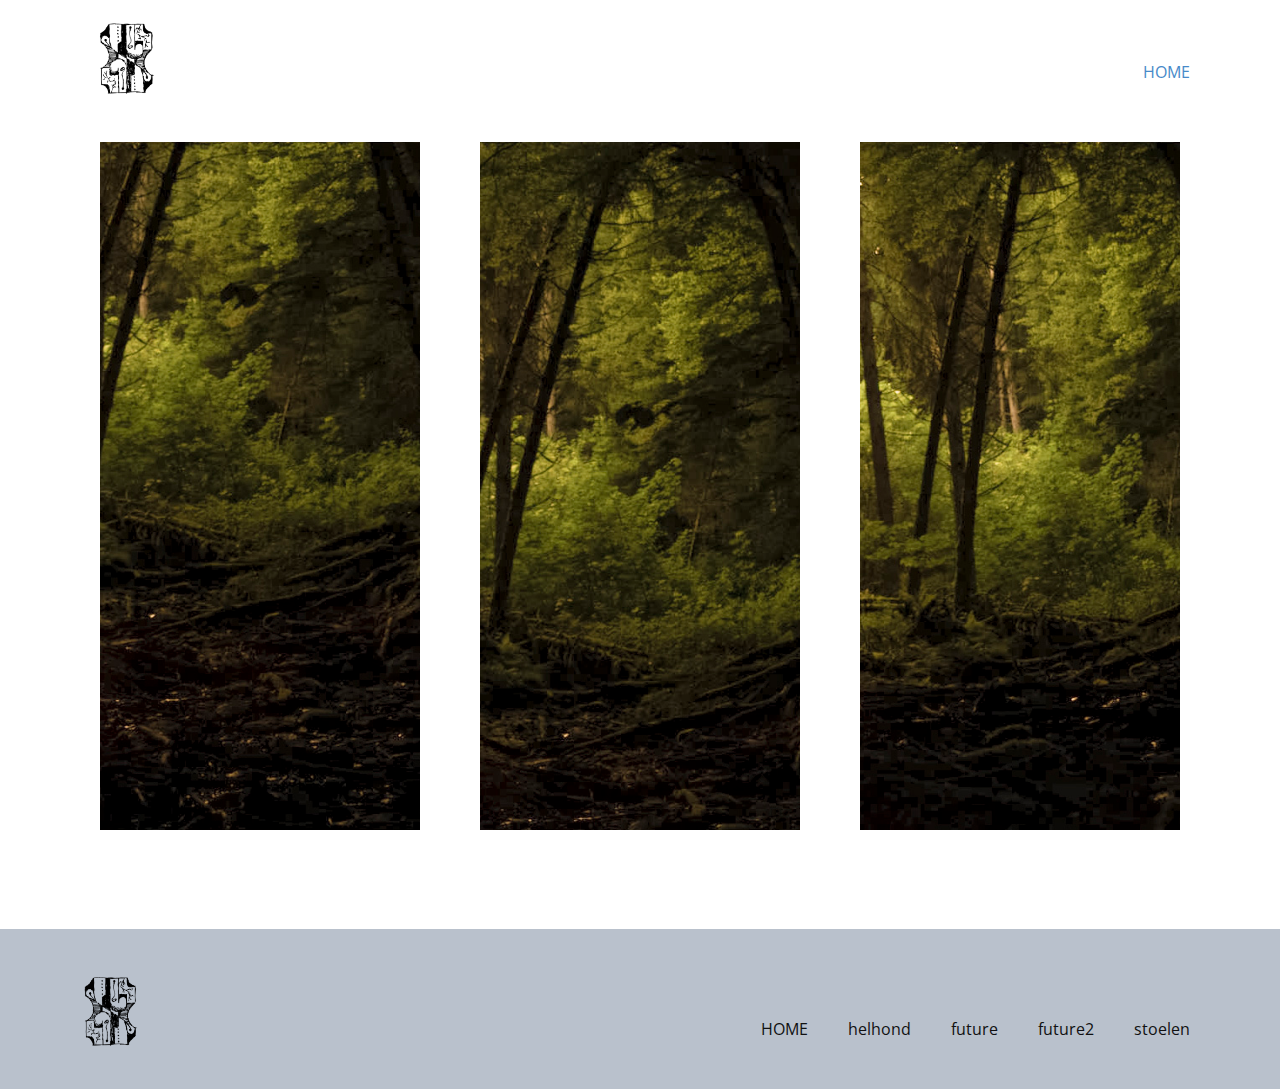
<file: Alter Egon/HOME.html>
<!DOCTYPE html>
<html style="font-size: 16px;">
  <head>
    <meta name="viewport" content="width=device-width, initial-scale=1.0">
    <meta charset="utf-8">
    <meta name="keywords" content="">
    <meta name="description" content="">
    <meta name="page_type" content="np-template-header-footer-from-plugin">
    <title>HOME</title>
    <link rel="stylesheet" href="nicepage.css" media="screen">
<link rel="stylesheet" href="HOME.css" media="screen">
    <script class="u-script" type="text/javascript" src="jquery.js" defer=""></script>
    <script class="u-script" type="text/javascript" src="nicepage.js" defer=""></script>
    <meta name="generator" content="Nicepage 3.0.9, nicepage.com">
    <link id="u-theme-google-font" rel="stylesheet" href="https://fonts.googleapis.com/css?family=Roboto:100,100i,300,300i,400,400i,500,500i,700,700i,900,900i|Open+Sans:300,300i,400,400i,600,600i,700,700i,800,800i">
    
    
    <script type="application/ld+json">{
		"@context": "http://schema.org",
		"@type": "Organization",
		"name": "",
		"url": "index.html",
		"logo": "images/logo_Tekengebied1.png"
}</script>
    <meta property="og:title" content="HOME">
    <meta property="og:type" content="website">
    <meta name="theme-color" content="#478ac9">
    <link rel="canonical" href="index.html">
    <meta property="og:url" content="index.html">
  </head>
  <body class="u-body"><header class="u-clearfix u-header u-header" id="sec-a62a"><div class="u-clearfix u-sheet u-valign-top u-sheet-1">
        <a href="HOME.html" data-page-id="198209345" class="u-image u-logo u-image-1" data-image-width="1042" data-image-height="1042" title="HOME" target="_blank">
          <img src="images/logo_Tekengebied1.png" class="u-logo-image u-logo-image-1" data-image-width="82">
        </a>
        <nav class="u-menu u-menu-dropdown u-offcanvas u-menu-1">
          <div class="menu-collapse" style="font-size: 1rem; letter-spacing: 0px;">
            <a class="u-button-style u-custom-left-right-menu-spacing u-custom-padding-bottom u-custom-top-bottom-menu-spacing u-nav-link u-text-active-palette-1-base u-text-hover-palette-2-base" href="#">
              <svg><use xmlns:xlink="http://www.w3.org/1999/xlink" xlink:href="#menu-hamburger"></use></svg>
              <svg version="1.1" xmlns="http://www.w3.org/2000/svg" xmlns:xlink="http://www.w3.org/1999/xlink"><defs><symbol id="menu-hamburger" viewBox="0 0 16 16" style="width: 16px; height: 16px;"><rect y="1" width="16" height="2"></rect><rect y="7" width="16" height="2"></rect><rect y="13" width="16" height="2"></rect>
</symbol>
</defs></svg>
            </a>
          </div>
          <div class="u-custom-menu u-nav-container">
            <ul class="u-nav u-unstyled u-nav-1"><li class="u-nav-item"><a class="u-button-style u-nav-link u-text-active-palette-1-base u-text-hover-palette-2-base" href="HOME.html" style="padding: 10px 20px;">HOME</a><div class="u-nav-popup"><ul class="u-h-spacing-20 u-nav u-unstyled u-v-spacing-10 u-nav-2"><li class="u-nav-item"><a class="u-button-style u-nav-link u-white" href="tekeningen.html">tekeningen</a>
</li><li class="u-nav-item"><a class="u-button-style u-nav-link u-white">buildings</a>
</li><li class="u-nav-item"><a class="u-button-style u-nav-link u-white" href="astronoot.html">astronoot</a>
</li><li class="u-nav-item"><a class="u-button-style u-nav-link u-white" href="saltyness.html">saltyness</a>
</li><li class="u-nav-item"><a class="u-button-style u-nav-link u-white" href="contact.html">contact</a>
</li><li class="u-nav-item"><a class="u-button-style u-nav-link u-white" href="helhond.html">helhond</a>
</li><li class="u-nav-item"><a class="u-button-style u-nav-link u-white">future</a>
</li><li class="u-nav-item"><a class="u-button-style u-nav-link u-white">future2</a>
</li><li class="u-nav-item"><a class="u-button-style u-nav-link u-white">stoelen</a>
</li></ul>
</div>
</li></ul>
          </div>
          <div class="u-custom-menu u-nav-container-collapse">
            <div class="u-black u-container-style u-inner-container-layout u-opacity u-opacity-95 u-sidenav">
              <div class="u-sidenav-overflow">
                <div class="u-menu-close"></div>
                <ul class="u-align-center u-nav u-popupmenu-items u-unstyled u-nav-3"><li class="u-nav-item"><a class="u-button-style u-nav-link" href="HOME.html" style="padding: 10px 20px;">HOME</a><div class="u-nav-popup"><ul class="u-h-spacing-20 u-nav u-unstyled u-v-spacing-10 u-nav-4"><li class="u-nav-item"><a class="u-button-style u-nav-link" href="tekeningen.html">tekeningen</a>
</li><li class="u-nav-item"><a class="u-button-style u-nav-link">buildings</a>
</li><li class="u-nav-item"><a class="u-button-style u-nav-link" href="astronoot.html">astronoot</a>
</li><li class="u-nav-item"><a class="u-button-style u-nav-link" href="saltyness.html">saltyness</a>
</li><li class="u-nav-item"><a class="u-button-style u-nav-link" href="contact.html">contact</a>
</li><li class="u-nav-item"><a class="u-button-style u-nav-link" href="helhond.html">helhond</a>
</li><li class="u-nav-item"><a class="u-button-style u-nav-link">future</a>
</li><li class="u-nav-item"><a class="u-button-style u-nav-link">future2</a>
</li><li class="u-nav-item"><a class="u-button-style u-nav-link">stoelen</a>
</li></ul>
</div>
</li></ul>
              </div>
            </div>
            <div class="u-black u-menu-overlay u-opacity u-opacity-70"></div>
          </div>
        </nav>
      </div></header>
    <section class="u-clearfix u-section-1" id="sec-10b4">
      <div class="u-clearfix u-sheet u-sheet-1">
        <div class="u-clearfix u-expanded-width u-layout-wrap u-layout-wrap-1">
          <div class="u-layout">
            <div class="u-layout-row">
              <div class="u-container-style u-layout-cell u-size-20 u-layout-cell-1">
                <div class="u-container-layout u-valign-top u-container-layout-1">
                  <img class="u-expand-resize u-expanded-width u-image u-image-1" src="images/bos2_1.jpg" data-image-width="541" data-image-height="820" data-href="tekeningen.html" data-page-id="379126618">
                </div>
              </div>
              <div class="u-container-style u-layout-cell u-size-20 u-layout-cell-2">
                <div class="u-container-layout u-valign-top u-container-layout-2">
                  <img class="u-expand-resize u-expanded-width u-image u-image-2" src="images/bos3_1.jpg" data-image-width="539" data-image-height="817" data-href="astronoot.html" data-page-id="896511449">
                </div>
              </div>
              <div class="u-container-style u-layout-cell u-size-20 u-layout-cell-3">
                <div class="u-container-layout u-valign-top u-container-layout-3">
                  <img class="u-expand-resize u-expanded-width u-image u-image-3" src="images/bos1_1.jpg" data-image-width="539" data-image-height="817" data-href="saltyness.html" data-page-id="2767311030">
                </div>
              </div>
            </div>
          </div>
        </div>
      </div>
    </section>
    
    
    <footer class="u-clearfix u-footer u-palette-5-base" id="sec-2563"><div class="u-clearfix u-sheet u-sheet-1">
        <a href="https://nicepage.com" class="u-image u-logo u-image-1" data-image-width="1042" data-image-height="1042">
          <img src="images/logo_Tekengebied1.png" class="u-logo-image u-logo-image-1" data-image-width="80">
        </a>
        <nav class="u-menu u-menu-dropdown u-offcanvas u-menu-1">
          <div class="menu-collapse">
            <a class="u-button-style u-nav-link" href="#">
              <svg><use xmlns:xlink="http://www.w3.org/1999/xlink" xlink:href="#menu-hamburger"></use></svg>
              <svg version="1.1" xmlns="http://www.w3.org/2000/svg" xmlns:xlink="http://www.w3.org/1999/xlink"><defs><symbol id="menu-hamburger" viewBox="0 0 16 16" style="width: 16px; height: 16px;"><rect y="1" width="16" height="2"></rect><rect y="7" width="16" height="2"></rect><rect y="13" width="16" height="2"></rect>
</symbol>
</defs></svg>
            </a>
          </div>
          <div class="u-custom-menu u-nav-container">
            <ul class="u-nav u-unstyled"><li class="u-nav-item"><a class="u-button-style u-nav-link" href="HOME.html">HOME</a>
</li><li class="u-nav-item"><a class="u-button-style u-nav-link" href="helhond.html">helhond</a>
</li><li class="u-nav-item"><a class="u-button-style u-nav-link" href="">future</a>
</li><li class="u-nav-item"><a class="u-button-style u-nav-link" href="">future2</a>
</li><li class="u-nav-item"><a class="u-button-style u-nav-link" href="">stoelen</a>
</li></ul>
          </div>
          <div class="u-custom-menu u-nav-container-collapse">
            <div class="u-black u-container-style u-inner-container-layout u-opacity u-opacity-95 u-sidenav">
              <div class="u-sidenav-overflow">
                <div class="u-menu-close"></div>
                <ul class="u-align-center u-nav u-popupmenu-items u-unstyled u-nav-2"><li class="u-nav-item"><a class="u-button-style u-nav-link" href="HOME.html">HOME</a>
</li></ul>

  </body>
</html>
</file>
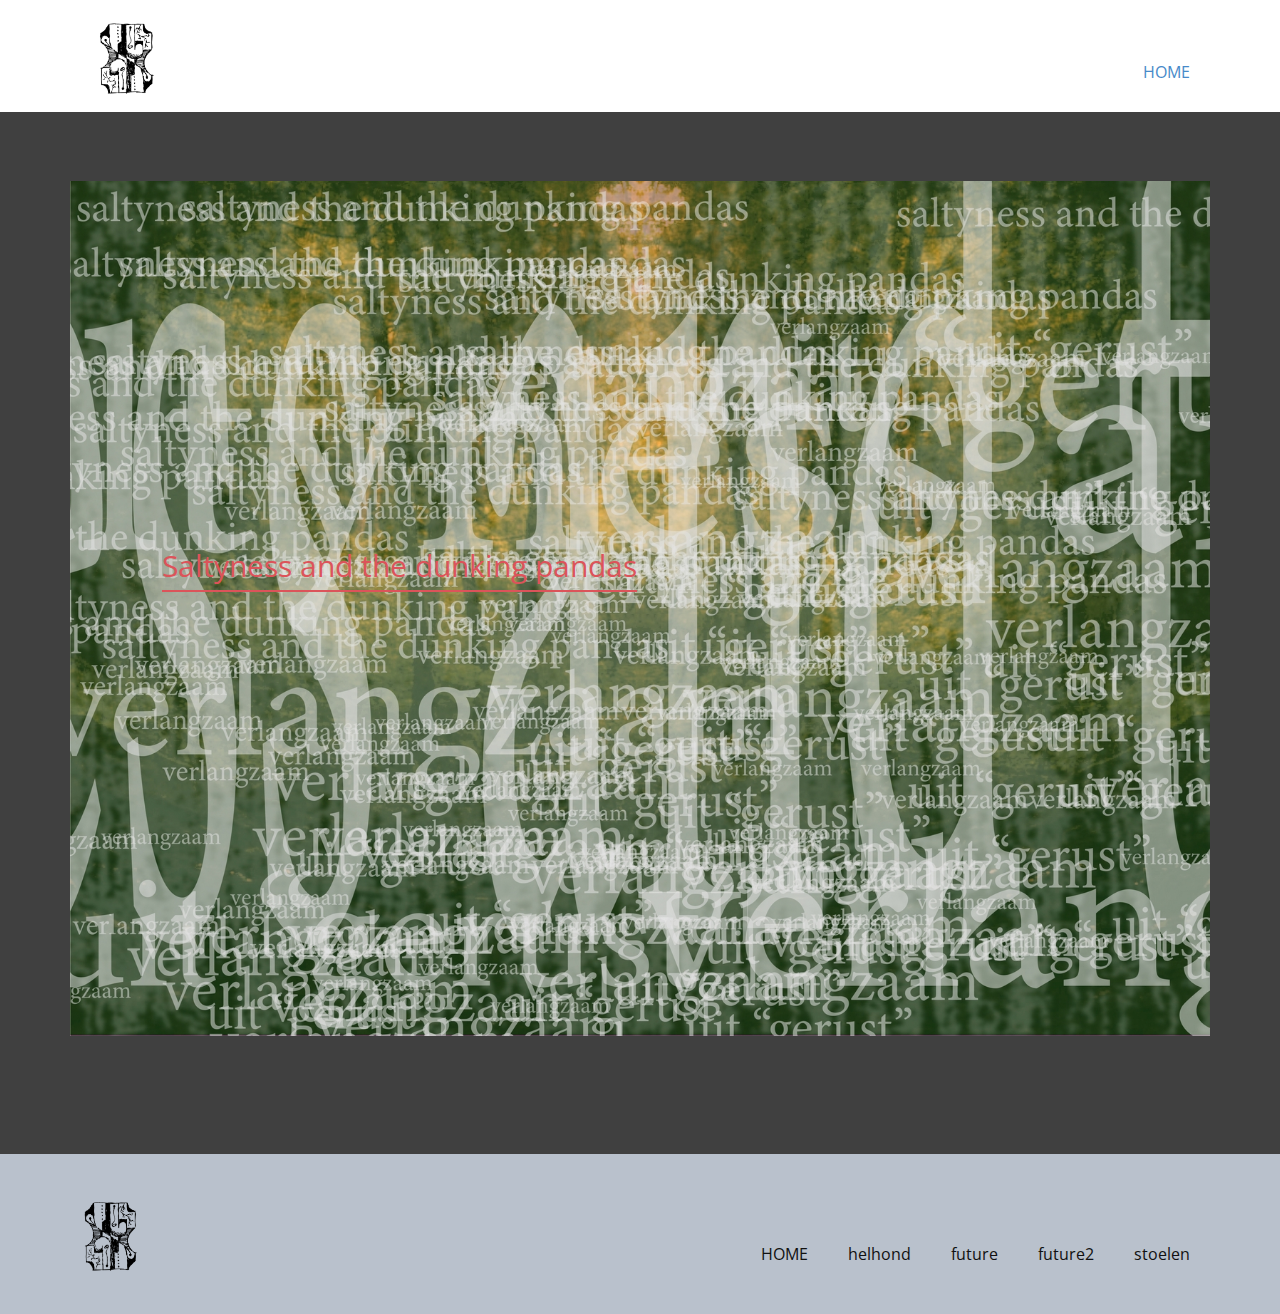
<file: Alter Egon/saltyness.html>
<!DOCTYPE html>
<html style="font-size: 16px;">
  <head>
    <meta name="viewport" content="width=device-width, initial-scale=1.0">
    <meta charset="utf-8">
    <meta name="keywords" content="">
    <meta name="description" content="">
    <meta name="page_type" content="np-template-header-footer-from-plugin">
    <title>saltyness</title>
    <link rel="stylesheet" href="nicepage.css" media="screen">
<link rel="stylesheet" href="saltyness.css" media="screen">
    <script class="u-script" type="text/javascript" src="jquery.js" defer=""></script>
    <script class="u-script" type="text/javascript" src="nicepage.js" defer=""></script>
    <meta name="generator" content="Nicepage 3.0.9, nicepage.com">
    <link id="u-theme-google-font" rel="stylesheet" href="https://fonts.googleapis.com/css?family=Roboto:100,100i,300,300i,400,400i,500,500i,700,700i,900,900i|Open+Sans:300,300i,400,400i,600,600i,700,700i,800,800i">
    
    
    <script type="application/ld+json">{
		"@context": "http://schema.org",
		"@type": "Organization",
		"name": "",
		"url": "index.html",
		"logo": "images/logo_Tekengebied1.png"
}</script>
    <meta property="og:title" content="saltyness">
    <meta property="og:type" content="website">
    <meta name="theme-color" content="#478ac9">
    <link rel="canonical" href="index.html">
    <meta property="og:url" content="index.html">
  </head>
  <body class="u-body"><header class="u-clearfix u-header u-header" id="sec-a62a"><div class="u-clearfix u-sheet u-valign-top u-sheet-1">
        <a href="HOME.html" data-page-id="198209345" class="u-image u-logo u-image-1" data-image-width="1042" data-image-height="1042" title="HOME" target="_blank">
          <img src="images/logo_Tekengebied1.png" class="u-logo-image u-logo-image-1" data-image-width="82">
        </a>
        <nav class="u-menu u-menu-dropdown u-offcanvas u-menu-1">
          <div class="menu-collapse" style="font-size: 1rem; letter-spacing: 0px;">
            <a class="u-button-style u-custom-left-right-menu-spacing u-custom-padding-bottom u-custom-top-bottom-menu-spacing u-nav-link u-text-active-palette-1-base u-text-hover-palette-2-base" href="#">
              <svg><use xmlns:xlink="http://www.w3.org/1999/xlink" xlink:href="#menu-hamburger"></use></svg>
              <svg version="1.1" xmlns="http://www.w3.org/2000/svg" xmlns:xlink="http://www.w3.org/1999/xlink"><defs><symbol id="menu-hamburger" viewBox="0 0 16 16" style="width: 16px; height: 16px;"><rect y="1" width="16" height="2"></rect><rect y="7" width="16" height="2"></rect><rect y="13" width="16" height="2"></rect>
</symbol>
</defs></svg>
            </a>
          </div>
          <div class="u-custom-menu u-nav-container">
            <ul class="u-nav u-unstyled u-nav-1"><li class="u-nav-item"><a class="u-button-style u-nav-link u-text-active-palette-1-base u-text-hover-palette-2-base" href="HOME.html" style="padding: 10px 20px;">HOME</a><div class="u-nav-popup"><ul class="u-h-spacing-20 u-nav u-unstyled u-v-spacing-10 u-nav-2"><li class="u-nav-item"><a class="u-button-style u-nav-link u-white" href="tekeningen.html">tekeningen</a>
</li><li class="u-nav-item"><a class="u-button-style u-nav-link u-white">buildings</a>
</li><li class="u-nav-item"><a class="u-button-style u-nav-link u-white" href="astronoot.html">astronoot</a>
</li><li class="u-nav-item"><a class="u-button-style u-nav-link u-white" href="saltyness.html">saltyness</a>
</li><li class="u-nav-item"><a class="u-button-style u-nav-link u-white" href="contact.html">contact</a>
</li><li class="u-nav-item"><a class="u-button-style u-nav-link u-white" href="helhond.html">helhond</a>
</li><li class="u-nav-item"><a class="u-button-style u-nav-link u-white">future</a>
</li><li class="u-nav-item"><a class="u-button-style u-nav-link u-white">future2</a>
</li><li class="u-nav-item"><a class="u-button-style u-nav-link u-white">stoelen</a>
</li></ul>
</div>
</li></ul>
          </div>
          <div class="u-custom-menu u-nav-container-collapse">
            <div class="u-black u-container-style u-inner-container-layout u-opacity u-opacity-95 u-sidenav">
              <div class="u-sidenav-overflow">
                <div class="u-menu-close"></div>
                <ul class="u-align-center u-nav u-popupmenu-items u-unstyled u-nav-3"><li class="u-nav-item"><a class="u-button-style u-nav-link" href="HOME.html" style="padding: 10px 20px;">HOME</a><div class="u-nav-popup"><ul class="u-h-spacing-20 u-nav u-unstyled u-v-spacing-10 u-nav-4"><li class="u-nav-item"><a class="u-button-style u-nav-link" href="tekeningen.html">tekeningen</a>
</li><li class="u-nav-item"><a class="u-button-style u-nav-link">buildings</a>
</li><li class="u-nav-item"><a class="u-button-style u-nav-link" href="astronoot.html">astronoot</a>
</li><li class="u-nav-item"><a class="u-button-style u-nav-link" href="saltyness.html">saltyness</a>
</li><li class="u-nav-item"><a class="u-button-style u-nav-link" href="contact.html">contact</a>
</li><li class="u-nav-item"><a class="u-button-style u-nav-link" href="helhond.html">helhond</a>
</li><li class="u-nav-item"><a class="u-button-style u-nav-link">future</a>
</li><li class="u-nav-item"><a class="u-button-style u-nav-link">future2</a>
</li><li class="u-nav-item"><a class="u-button-style u-nav-link">stoelen</a>
</li></ul>
</div>
</li></ul>
              </div>
            </div>
            <div class="u-black u-menu-overlay u-opacity u-opacity-70"></div>
          </div>
        </nav>
      </div></header>
    <section class="u-clearfix u-grey-75 u-section-1" id="sec-70b3">
      <div class="u-clearfix u-sheet u-sheet-1">
        <img class="u-expand-resize u-expanded-width u-image u-image-1" src="images/saltynessandthedunkingpandas_Tekengebied1_Tekengebied1.jpg" data-image-width="4443" data-image-height="3372">
        <a href="https://www.youtube.com/channel/UCvEYAqrgACb_bC83u_iJpiQ/featured?view_as=subscriber" class="u-active-none u-border-2 u-border-palette-2-base u-btn u-btn-rectangle u-button-style u-hover-none u-none u-btn-1">Saltyness and the dunking pandas</a>
      </div>
    </section>
    
    
    <footer class="u-clearfix u-footer u-palette-5-base" id="sec-2563"><div class="u-clearfix u-sheet u-sheet-1">
        <a href="https://nicepage.com" class="u-image u-logo u-image-1" data-image-width="1042" data-image-height="1042">
          <img src="images/logo_Tekengebied1.png" class="u-logo-image u-logo-image-1" data-image-width="80">
        </a>
        <nav class="u-menu u-menu-dropdown u-offcanvas u-menu-1">
          <div class="menu-collapse">
            <a class="u-button-style u-nav-link" href="#">
              <svg><use xmlns:xlink="http://www.w3.org/1999/xlink" xlink:href="#menu-hamburger"></use></svg>
              <svg version="1.1" xmlns="http://www.w3.org/2000/svg" xmlns:xlink="http://www.w3.org/1999/xlink"><defs><symbol id="menu-hamburger" viewBox="0 0 16 16" style="width: 16px; height: 16px;"><rect y="1" width="16" height="2"></rect><rect y="7" width="16" height="2"></rect><rect y="13" width="16" height="2"></rect>
</symbol>
</defs></svg>
            </a>
          </div>
          <div class="u-custom-menu u-nav-container">
            <ul class="u-nav u-unstyled"><li class="u-nav-item"><a class="u-button-style u-nav-link" href="HOME.html">HOME</a>
</li><li class="u-nav-item"><a class="u-button-style u-nav-link" href="helhond.html">helhond</a>
</li><li class="u-nav-item"><a class="u-button-style u-nav-link" href="">future</a>
</li><li class="u-nav-item"><a class="u-button-style u-nav-link" href="">future2</a>
</li><li class="u-nav-item"><a class="u-button-style u-nav-link" href="">stoelen</a>
</li></ul>
          </div>
          <div class="u-custom-menu u-nav-container-collapse">
            <div class="u-black u-container-style u-inner-container-layout u-opacity u-opacity-95 u-sidenav">
              <div class="u-sidenav-overflow">
                <div class="u-menu-close"></div>
                <ul class="u-align-center u-nav u-popupmenu-items u-unstyled u-nav-2"><li class="u-nav-item"><a class="u-button-style u-nav-link" href="HOME.html">HOME</a>
</li></ul>
             
  </body>
</html>
</file>
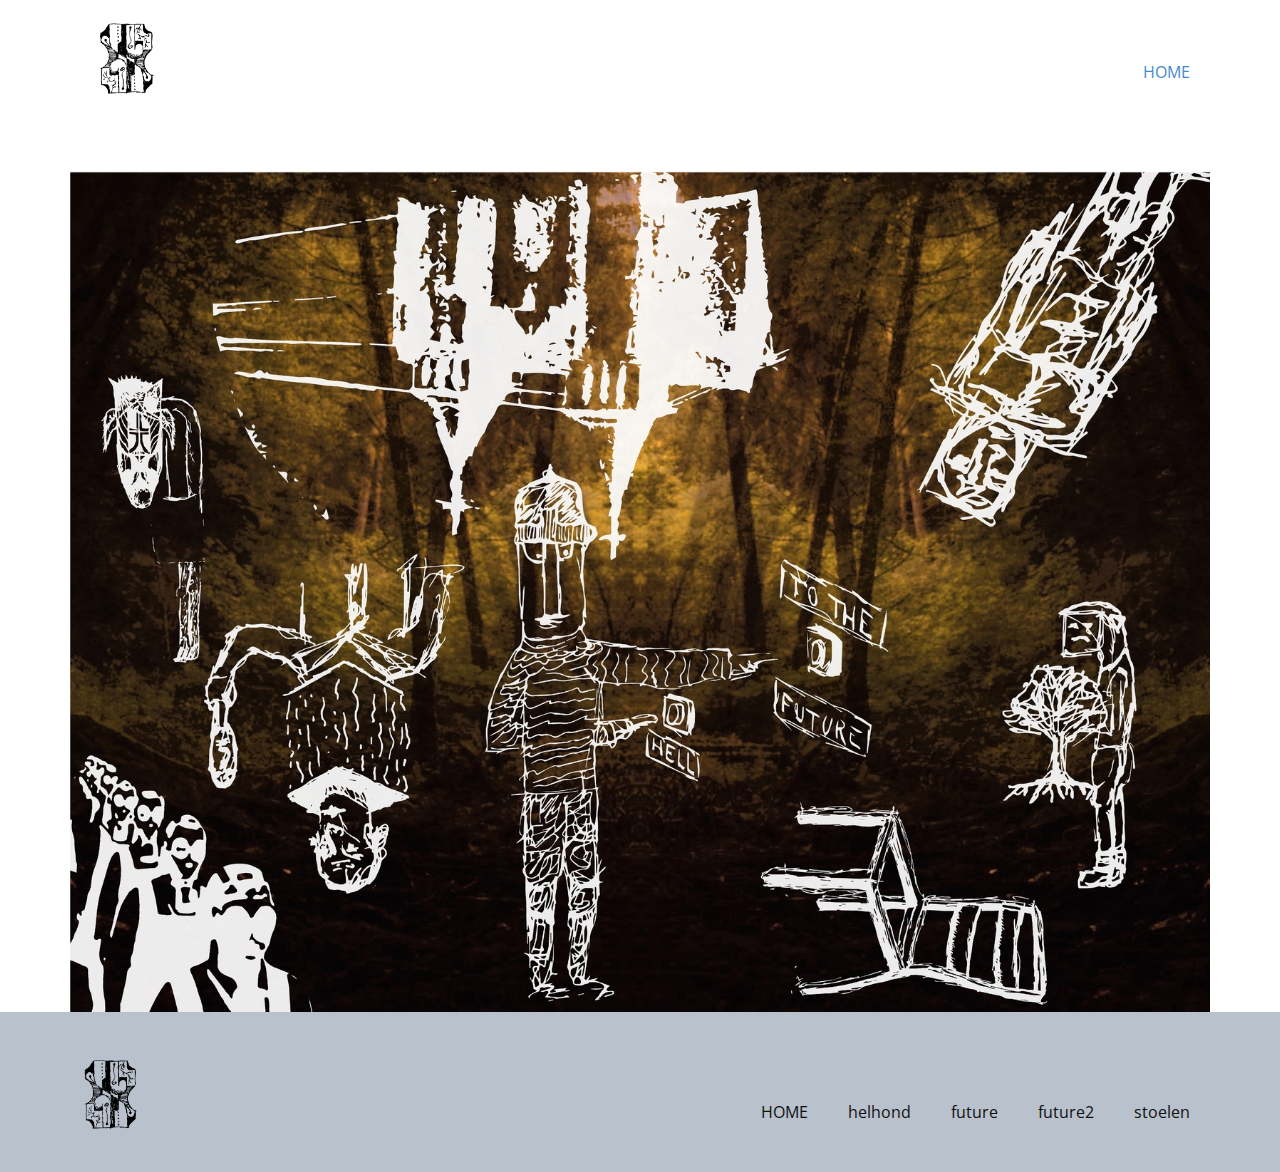
<file: Alter Egon/tekeningen.html>
<!DOCTYPE html>
<html style="font-size: 16px;">
  <head>
    <meta name="viewport" content="width=device-width, initial-scale=1.0">
    <meta charset="utf-8">
    <meta name="keywords" content="INTUITIVE">
    <meta name="description" content="">
    <meta name="page_type" content="np-template-header-footer-from-plugin">
    <title>tekeningen</title>
    <link rel="stylesheet" href="nicepage.css" media="screen">
<link rel="stylesheet" href="tekeningen.css" media="screen">
    <script class="u-script" type="text/javascript" src="jquery.js" defer=""></script>
    <script class="u-script" type="text/javascript" src="nicepage.js" defer=""></script>
    <meta name="generator" content="Nicepage 3.0.9, nicepage.com">
    <link id="u-theme-google-font" rel="stylesheet" href="https://fonts.googleapis.com/css?family=Roboto:100,100i,300,300i,400,400i,500,500i,700,700i,900,900i|Open+Sans:300,300i,400,400i,600,600i,700,700i,800,800i">
    
    
    <script type="application/ld+json">{
		"@context": "http://schema.org",
		"@type": "Organization",
		"name": "",
		"url": "index.html",
		"logo": "images/logo_Tekengebied1.png"
}</script>
    <meta property="og:title" content="tekeningen">
    <meta property="og:type" content="website">
    <meta name="theme-color" content="#478ac9">
    <link rel="canonical" href="index.html">
    <meta property="og:url" content="index.html">
  </head>
  <body class="u-body"><header class="u-clearfix u-header u-header" id="sec-a62a"><div class="u-clearfix u-sheet u-valign-top u-sheet-1">
        <a href="HOME.html" data-page-id="198209345" class="u-image u-logo u-image-1" data-image-width="1042" data-image-height="1042" title="HOME" target="_blank">
          <img src="images/logo_Tekengebied1.png" class="u-logo-image u-logo-image-1" data-image-width="82">
        </a>
        <nav class="u-menu u-menu-dropdown u-offcanvas u-menu-1">
          <div class="menu-collapse" style="font-size: 1rem; letter-spacing: 0px;">
            <a class="u-button-style u-custom-left-right-menu-spacing u-custom-padding-bottom u-custom-top-bottom-menu-spacing u-nav-link u-text-active-palette-1-base u-text-hover-palette-2-base" href="#">
              <svg><use xmlns:xlink="http://www.w3.org/1999/xlink" xlink:href="#menu-hamburger"></use></svg>
              <svg version="1.1" xmlns="http://www.w3.org/2000/svg" xmlns:xlink="http://www.w3.org/1999/xlink"><defs><symbol id="menu-hamburger" viewBox="0 0 16 16" style="width: 16px; height: 16px;"><rect y="1" width="16" height="2"></rect><rect y="7" width="16" height="2"></rect><rect y="13" width="16" height="2"></rect>
</symbol>
</defs></svg>
            </a>
          </div>
          <div class="u-custom-menu u-nav-container">
            <ul class="u-nav u-unstyled u-nav-1"><li class="u-nav-item"><a class="u-button-style u-nav-link u-text-active-palette-1-base u-text-hover-palette-2-base" href="HOME.html" style="padding: 10px 20px;">HOME</a><div class="u-nav-popup"><ul class="u-h-spacing-20 u-nav u-unstyled u-v-spacing-10 u-nav-2"><li class="u-nav-item"><a class="u-button-style u-nav-link u-white" href="tekeningen.html">tekeningen</a>
</li><li class="u-nav-item"><a class="u-button-style u-nav-link u-white">buildings</a>
</li><li class="u-nav-item"><a class="u-button-style u-nav-link u-white" href="astronoot.html">astronoot</a>
</li><li class="u-nav-item"><a class="u-button-style u-nav-link u-white" href="saltyness.html">saltyness</a>
</li><li class="u-nav-item"><a class="u-button-style u-nav-link u-white" href="contact.html">contact</a>
</li><li class="u-nav-item"><a class="u-button-style u-nav-link u-white" href="helhond.html">helhond</a>
</li><li class="u-nav-item"><a class="u-button-style u-nav-link u-white">future</a>
</li><li class="u-nav-item"><a class="u-button-style u-nav-link u-white">future2</a>
</li><li class="u-nav-item"><a class="u-button-style u-nav-link u-white">stoelen</a>
</li></ul>
</div>
</li></ul>
          </div>
          <div class="u-custom-menu u-nav-container-collapse">
            <div class="u-black u-container-style u-inner-container-layout u-opacity u-opacity-95 u-sidenav">
              <div class="u-sidenav-overflow">
                <div class="u-menu-close"></div>
                <ul class="u-align-center u-nav u-popupmenu-items u-unstyled u-nav-3"><li class="u-nav-item"><a class="u-button-style u-nav-link" href="HOME.html" style="padding: 10px 20px;">HOME</a><div class="u-nav-popup"><ul class="u-h-spacing-20 u-nav u-unstyled u-v-spacing-10 u-nav-4"><li class="u-nav-item"><a class="u-button-style u-nav-link" href="tekeningen.html">tekeningen</a>
</li><li class="u-nav-item"><a class="u-button-style u-nav-link">buildings</a>
</li><li class="u-nav-item"><a class="u-button-style u-nav-link" href="astronoot.html">astronoot</a>
</li><li class="u-nav-item"><a class="u-button-style u-nav-link" href="saltyness.html">saltyness</a>
</li><li class="u-nav-item"><a class="u-button-style u-nav-link" href="contact.html">contact</a>
</li><li class="u-nav-item"><a class="u-button-style u-nav-link" href="helhond.html">helhond</a>
</li><li class="u-nav-item"><a class="u-button-style u-nav-link">future</a>
</li><li class="u-nav-item"><a class="u-button-style u-nav-link">future2</a>
</li><li class="u-nav-item"><a class="u-button-style u-nav-link">stoelen</a>
</li></ul>
</div>
</li></ul>
              </div>
            </div>
            <div class="u-black u-menu-overlay u-opacity u-opacity-70"></div>
          </div>
        </nav>
      </div></header>
    <section class="u-clearfix u-section-1" id="sec-32d5">
      <div class="u-clearfix u-sheet u-sheet-1">
        <img class="u-expand-resize u-expanded-width u-image u-image-1" src="images/bosleven_Tekengebied1.jpg" data-image-width="4443" data-image-height="3372">
        <div class="u-opacity u-opacity-0 u-palette-1-base u-shape u-shape-rectangle u-shape-1" data-href="stoelen.html" data-page-id="2573012950"></div>
        <div class="u-opacity u-opacity-0 u-palette-1-base u-shape u-shape-rectangle u-shape-2" data-href="helhond.html" data-page-id="84093320"></div>
        <div class="u-opacity u-opacity-0 u-palette-1-base u-shape u-shape-rectangle u-shape-3" data-href="https://nicepage.com"></div>
        <div class="u-opacity u-opacity-0 u-palette-1-base u-shape u-shape-rectangle u-shape-4" data-href="future.html" data-page-id="680807798"></div>
        <div class="u-opacity u-opacity-0 u-palette-1-base u-shape u-shape-rectangle u-shape-5" data-href="HOME.html" data-page-id="198209345"></div>
      </div>
    </section>
    
    
    <footer class="u-clearfix u-footer u-palette-5-base" id="sec-2563"><div class="u-clearfix u-sheet u-sheet-1">
        <a href="https://nicepage.com" class="u-image u-logo u-image-1" data-image-width="1042" data-image-height="1042">
          <img src="images/logo_Tekengebied1.png" class="u-logo-image u-logo-image-1" data-image-width="80">
        </a>
        <nav class="u-menu u-menu-dropdown u-offcanvas u-menu-1">
          <div class="menu-collapse">
            <a class="u-button-style u-nav-link" href="#">
              <svg><use xmlns:xlink="http://www.w3.org/1999/xlink" xlink:href="#menu-hamburger"></use></svg>
              <svg version="1.1" xmlns="http://www.w3.org/2000/svg" xmlns:xlink="http://www.w3.org/1999/xlink"><defs><symbol id="menu-hamburger" viewBox="0 0 16 16" style="width: 16px; height: 16px;"><rect y="1" width="16" height="2"></rect><rect y="7" width="16" height="2"></rect><rect y="13" width="16" height="2"></rect>
</symbol>
</defs></svg>
            </a>
          </div>
          <div class="u-custom-menu u-nav-container">
            <ul class="u-nav u-unstyled"><li class="u-nav-item"><a class="u-button-style u-nav-link" href="HOME.html">HOME</a>
</li><li class="u-nav-item"><a class="u-button-style u-nav-link" href="helhond.html">helhond</a>
</li><li class="u-nav-item"><a class="u-button-style u-nav-link" href="">future</a>
</li><li class="u-nav-item"><a class="u-button-style u-nav-link" href="">future2</a>
</li><li class="u-nav-item"><a class="u-button-style u-nav-link" href="">stoelen</a>
</li></ul>
          </div>
          <div class="u-custom-menu u-nav-container-collapse">
            <div class="u-black u-container-style u-inner-container-layout u-opacity u-opacity-95 u-sidenav">
              <div class="u-sidenav-overflow">
                <div class="u-menu-close"></div>
                <ul class="u-align-center u-nav u-popupmenu-items u-unstyled u-nav-2"><li class="u-nav-item"><a class="u-button-style u-nav-link" href="HOME.html">HOME</a>
</li></ul>

  </body>
</html>
</file>
